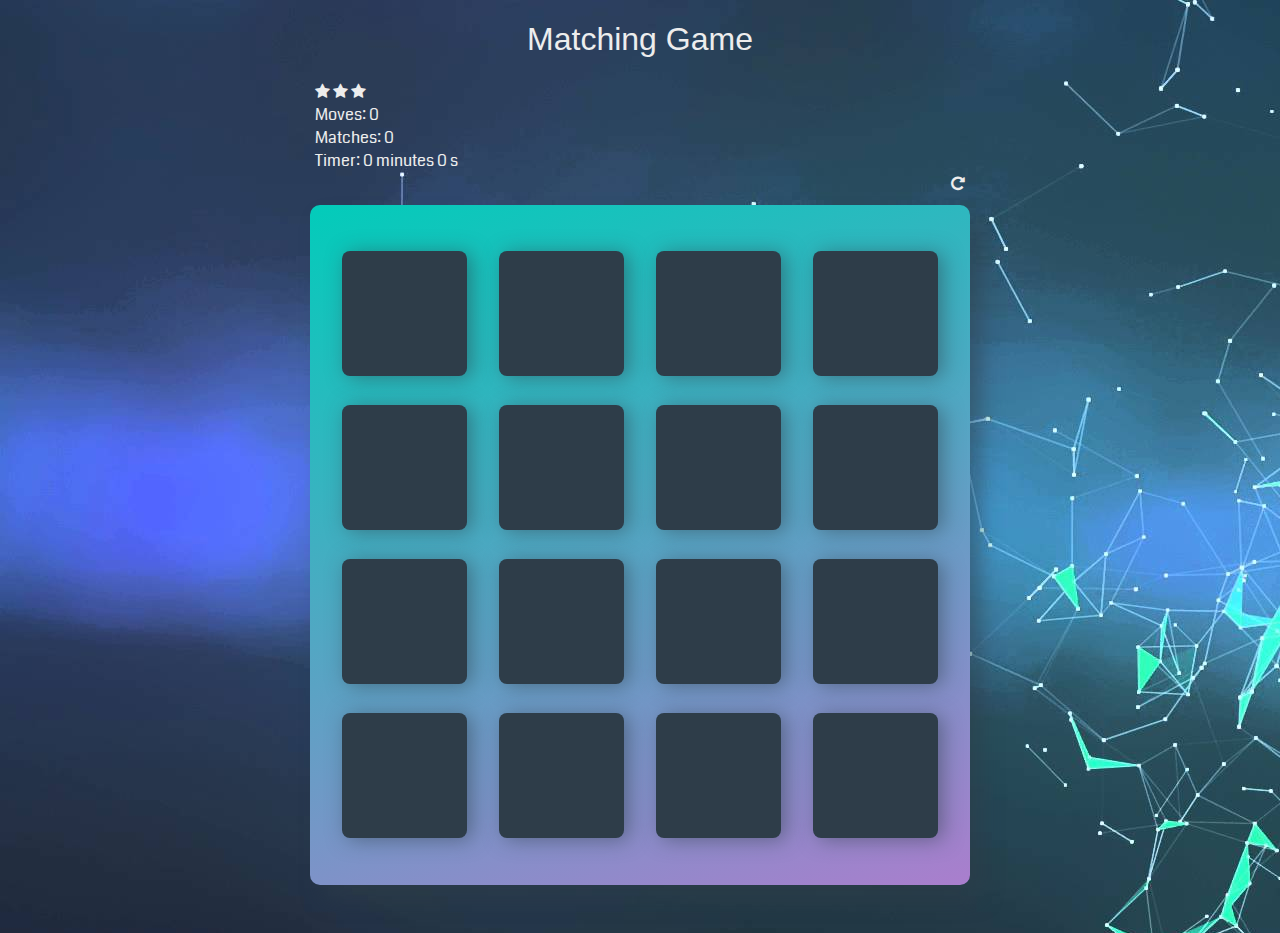
<file: index.html>
<!doctype html>
<html lang="en">

<head>
    <meta charset="utf-8">
    <title>Matching Game</title>
    <meta name="description" content="">
    <link rel="stylesheet prefetch" href="https://maxcdn.bootstrapcdn.com/font-awesome/4.6.1/css/font-awesome.min.css">
    <link rel="stylesheet prefetch" href="https://fonts.googleapis.com/css?family=Coda">
    <link rel="stylesheet" href="css/app.css">
</head>

<body>

    <div class="container">
        <header>
            <h1>Matching Game</h1>
        </header>

        <section class="score-panel">
            <ul class="stars">
                <li><i class="fa fa-star"></i></li>
                <li><i class="fa fa-star"></i></li>
                <li><i class="fa fa-star"></i></li>
            </ul>

            <div class="moves">Moves: </div>
            <div id="matches"></div>
            <div id="clock"></div>
            <div class="restart" onclick=start()>
                <i class="fa fa-repeat"></i>
            </div>
        </section>

        <ul class="deck" id="allCards">
            <li class="card" type="code">
                <i class="fa fa-code"></i>
            </li>
            <li class="card" type="css3">
                <i class="fa fa-css3"></i>
            </li>
            <li class="card" type="android">
                <i class="fa fa-android"></i>
            </li>
            <li class="card" type="amazon">
                <i class="fa fa-amazon"></i>
            </li>
            <li class="card" type="bitcoin">
                <i class="fa fa-bitcoin"></i>
            </li>
            <li class="card" type="android">
                <i class="fa fa-android"></i>
            </li>
            <li class="card" type="apple">
                <i class="fa fa-apple"></i>
            </li>
            <li class="card" type="angellist">
                <i class="fa fa-angellist"></i>
            </li>
            <li class="card" type="code">
                <i class="fa fa-code"></i>
            </li>
            <li class="card" type="bluetooth">
                <i class="fa fa-bluetooth"></i>
            </li>
            <li class="card" type="apple">
                <i class="fa fa-apple"></i>
            </li>
            <li class="card" type="bluetooth">
                <i class="fa fa-bluetooth"></i>
            </li>
            <li class="card" type="amazon">
                <i class="fa fa-amazon"></i>
            </li>
            <li class="card" type="angellist">
                <i class="fa fa-angellist"></i>
            </li>
            <li class="card" type="css3">
                <i class="fa fa-css3"></i>
            </li>
            <li class="card" type="bitcoin">
                <i class="fa fa-bitcoin"></i>
            </li>
        </ul>
        <div class="modal">
            <div class="modal-content">
                <span class="close-button">&times;</span>
                <h1>CONGRATULATIONS!</h1>
                <p>Final moves: <span id="finalMoves"></span></p>
                <p><span id="finalTime"></span></p>
                <p>Stars: <span id="finalStars"></span></p>
                <button class="playAgain" onclick=restart()>Play again!</button>
            </div>
        </div>
    </div>
    <script src="js/app.js"></script>
</body>

</html>
</file>
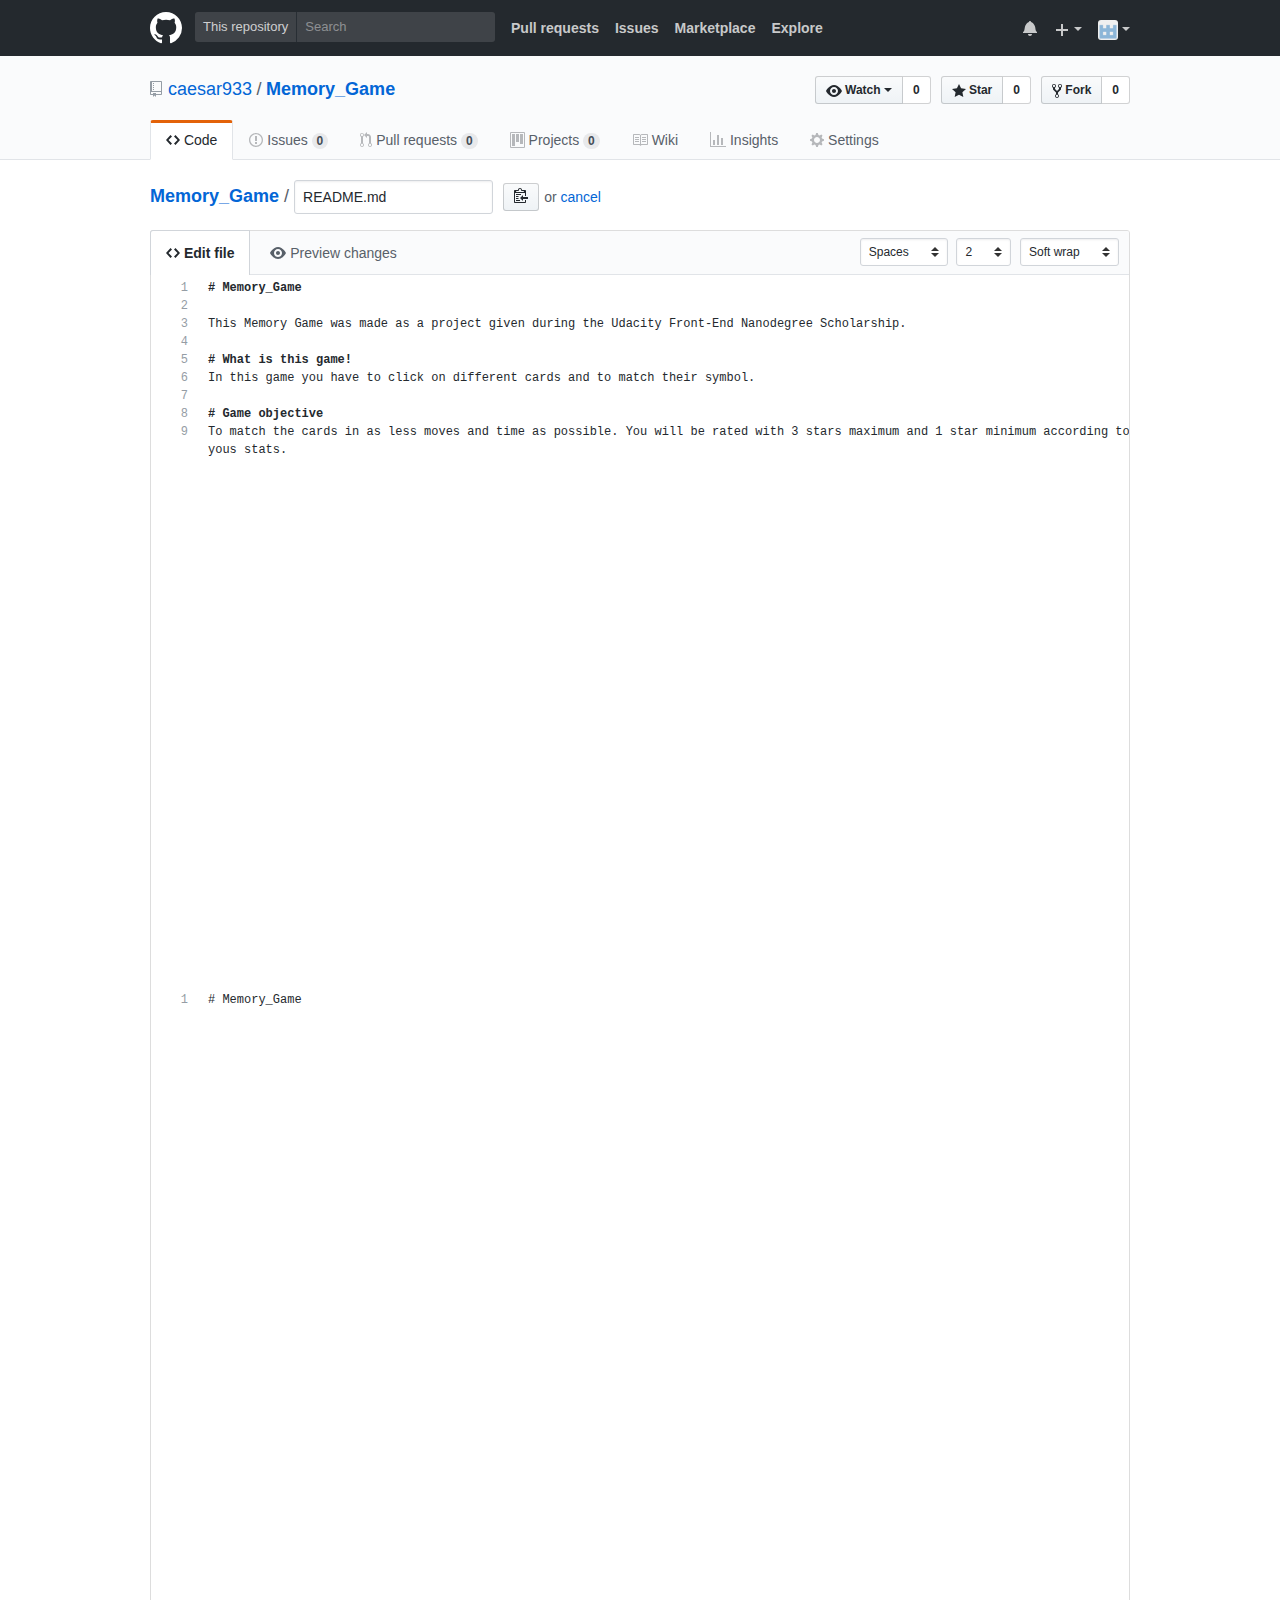
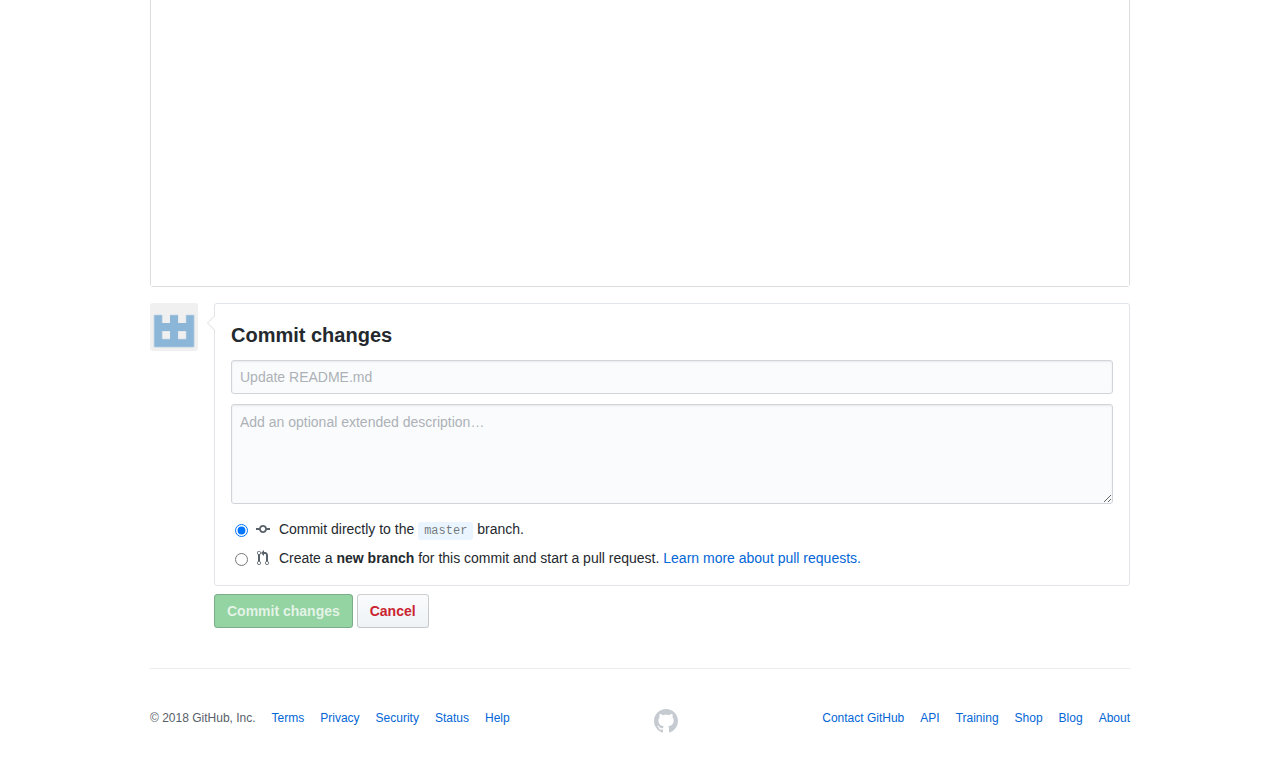
<file: img/Editing Memory_Game_README.md at master · caesar933_Memory_Game.html>
<!DOCTYPE html>
<!-- saved from url=(0062)https://github.com/caesar933/Memory_Game/edit/master/README.md -->
<html lang="en"><head><meta http-equiv="Content-Type" content="text/html; charset=UTF-8">
    
  <link rel="dns-prefetch" href="https://assets-cdn.github.com/">
  <link rel="dns-prefetch" href="https://avatars0.githubusercontent.com/">
  <link rel="dns-prefetch" href="https://avatars1.githubusercontent.com/">
  <link rel="dns-prefetch" href="https://avatars2.githubusercontent.com/">
  <link rel="dns-prefetch" href="https://avatars3.githubusercontent.com/">
  <link rel="dns-prefetch" href="https://github-cloud.s3.amazonaws.com/">
  <link rel="dns-prefetch" href="https://user-images.githubusercontent.com/">



  <link crossorigin="anonymous" media="all" integrity="sha512-KDTN+N5tDqyAVqiTL8LuAYfCS2kKztX/cdejhBZu3hP7LuROj3O9LtASLb9ZMY5YALygmwk3Y5s1hy1vWLGtQg==" rel="stylesheet" href="./Editing Memory_Game_README.md at master · caesar933_Memory_Game_files/frameworks-8f281eb0a8d2308ceb36e714ba3c3aec.css">
  <link crossorigin="anonymous" media="all" integrity="sha512-QHMWCh80eZWJzKH36BXaNSJhUMO4yqBh9GI6XEwbi7U8Rzi56Tng7ERmslElI8wOdcsQ4u0o5sjLiwkz+KXDYw==" rel="stylesheet" href="./Editing Memory_Game_README.md at master · caesar933_Memory_Game_files/github-a698da0d53574b056d3c79ac732d4a70.css">
  
  
  
  

  <meta name="viewport" content="width=device-width">
  
  <title>Editing Memory_Game/README.md at master · caesar933/Memory_Game</title>
    <meta name="description" content="GitHub is where people build software. More than 27 million people use GitHub to discover, fork, and contribute to over 80 million projects.">
  <link rel="search" type="application/opensearchdescription+xml" href="https://github.com/opensearch.xml" title="GitHub">
  <link rel="fluid-icon" href="https://github.com/fluidicon.png" title="GitHub">
  <meta property="fb:app_id" content="1401488693436528">

    
    <meta property="og:image" content="https://avatars3.githubusercontent.com/u/33131370?s=400&amp;v=4"><meta property="og:site_name" content="GitHub"><meta property="og:type" content="object"><meta property="og:title" content="caesar933/Memory_Game"><meta property="og:url" content="https://github.com/caesar933/Memory_Game"><meta property="og:description" content="Contribute to Memory_Game development by creating an account on GitHub.">

  <link rel="assets" href="https://assets-cdn.github.com/">
  <link rel="web-socket" href="wss://live.github.com/_sockets/VjI6MjY0MDU2ODU4OjJhY2M2ZjY4NzZhOTYzZDc5YTBiYWJjNzllMmZlNDkyNDY1NzdhN2YzY2I2MWRmYjIxYTk3ZWJmMGFhNWY0ZWU=--1df8d70bf7842b1c33492f682eadf76c2838f0ae">
  <meta name="pjax-timeout" content="1000">
  <link rel="sudo-modal" href="https://github.com/sessions/sudo_modal">
  <meta name="request-id" content="DA6B:5AAA:1072D1D:1E07836:5AC748D4" data-pjax-transient="">


  

  <meta name="selected-link" value="repo_source" data-pjax-transient="">

    <meta name="google-site-verification" content="KT5gs8h0wvaagLKAVWq8bbeNwnZZK1r1XQysX3xurLU">
  <meta name="google-site-verification" content="ZzhVyEFwb7w3e0-uOTltm8Jsck2F5StVihD0exw2fsA">
  <meta name="google-site-verification" content="GXs5KoUUkNCoaAZn7wPN-t01Pywp9M3sEjnt_3_ZWPc">
    <meta name="google-analytics" content="UA-3769691-2">

<meta name="octolytics-host" content="collector.githubapp.com"><meta name="octolytics-app-id" content="github"><meta name="octolytics-event-url" content="https://collector.githubapp.com/github-external/browser_event"><meta name="octolytics-dimension-request_id" content="DA6B:5AAA:1072D1D:1E07836:5AC748D4"><meta name="octolytics-dimension-region_edge" content="iad"><meta name="octolytics-dimension-region_render" content="iad"><meta name="octolytics-actor-id" content="33131370"><meta name="octolytics-actor-login" content="caesar933"><meta name="octolytics-actor-hash" content="b823aaef07501ee0b79664c229e3503334a769f2b38401bd4c141f5915473b39">
<meta name="hydro-events-url" content="https://github.com/hydro_browser_events">
<meta name="analytics-location" content="/&lt;user-name&gt;/&lt;repo-name&gt;/blob/edit" data-pjax-transient="true">




  <meta class="js-ga-set" name="dimension1" content="Logged In">


  

      <meta name="hostname" content="github.com">
    <meta name="user-login" content="caesar933">

      <meta name="expected-hostname" content="github.com">
    <meta name="js-proxy-site-detection-payload" content="[base64]">

    <meta name="enabled-features" content="UNIVERSE_BANNER,FREE_TRIALS,MARKETPLACE_INSIGHTS,MARKETPLACE_SELF_SERVE,MARKETPLACE_INSIGHTS_CONVERSION_PERCENTAGES">

  <meta name="html-safe-nonce" content="4b679b151aa2a6aeb5646ab5e95fbba603cf3a6c">

  <meta http-equiv="x-pjax-version" content="5868dd982852a14378d5cfea7d44dea7">
  

      <link href="https://github.com/caesar933/Memory_Game/commits/master.atom" rel="alternate" title="Recent Commits to Memory_Game:master" type="application/atom+xml">

  <meta name="description" content="Contribute to Memory_Game development by creating an account on GitHub.">
  <meta name="go-import" content="github.com/caesar933/Memory_Game git https://github.com/caesar933/Memory_Game.git">

  <meta name="octolytics-dimension-user_id" content="33131370"><meta name="octolytics-dimension-user_login" content="caesar933"><meta name="octolytics-dimension-repository_id" content="128379703"><meta name="octolytics-dimension-repository_nwo" content="caesar933/Memory_Game"><meta name="octolytics-dimension-repository_public" content="true"><meta name="octolytics-dimension-repository_is_fork" content="false"><meta name="octolytics-dimension-repository_network_root_id" content="128379703"><meta name="octolytics-dimension-repository_network_root_nwo" content="caesar933/Memory_Game"><meta name="octolytics-dimension-repository_explore_github_marketplace_ci_cta_shown" content="true">




  <meta name="browser-stats-url" content="https://api.github.com/_private/browser/stats">

  <meta name="browser-errors-url" content="https://api.github.com/_private/browser/errors">

  <link rel="mask-icon" href="https://assets-cdn.github.com/pinned-octocat.svg" color="#000000">
  <link rel="icon" type="image/x-icon" class="js-site-favicon" href="https://assets-cdn.github.com/favicon.ico">

<meta name="theme-color" content="#1e2327">


  <meta name="u2f-support" content="true">

<link rel="manifest" href="https://github.com/manifest.json" crossorigin="use-credentials">

  </head>

  <body class="logged-in env-production page-edit-blob">
    

  <div class="position-relative js-header-wrapper ">
    <a href="https://github.com/caesar933/Memory_Game/edit/master/README.md#start-of-content" tabindex="1" class="p-3bg-blue text-white show-on-focus js-skip-to-content">Skip to content</a>
    <div id="js-pjax-loader-bar" class="pjax-loader-bar"><div class="progress"></div></div>

    
    
    



        
<header class="Header  f5" role="banner">
  <div class="d-flex flex-justify-between px-3 container-lg">
    <div class="d-flex flex-justify-between ">
      <div class="">
        <a class="header-logo-invertocat" href="https://github.com/" data-hotkey="g d" aria-label="Homepage" data-ga-click="Header, go to dashboard, icon:logo">
  <svg height="32" class="octicon octicon-mark-github" viewBox="0 0 16 16" version="1.1" width="32" aria-hidden="true"><path fill-rule="evenodd" d="M8 0C3.58 0 0 3.58 0 8c0 3.54 2.29 6.53 5.47 7.59.4.07.55-.17.55-.38 0-.19-.01-.82-.01-1.49-2.01.37-2.53-.49-2.69-.94-.09-.23-.48-.94-.82-1.13-.28-.15-.68-.52-.01-.53.63-.01 1.08.58 1.23.82.72 1.21 1.87.87 2.33.66.07-.52.28-.87.51-1.07-1.78-.2-3.64-.89-3.64-3.95 0-.87.31-1.59.82-2.15-.08-.2-.36-1.02.08-2.12 0 0 .67-.21 2.2.82.64-.18 1.32-.27 2-.27.68 0 1.36.09 2 .27 1.53-1.04 2.2-.82 2.2-.82.44 1.1.16 1.92.08 2.12.51.56.82 1.27.82 2.15 0 3.07-1.87 3.75-3.65 3.95.29.25.54.73.54 1.48 0 1.07-.01 1.93-.01 2.2 0 .21.15.46.55.38A8.013 8.013 0 0 0 16 8c0-4.42-3.58-8-8-8z"></path></svg>
</a>

      </div>

    </div>

    <div class="HeaderMenu d-flex flex-justify-between flex-auto">
      <div class="d-flex">
            <div class="">
              <div class="header-search scoped-search site-scoped-search js-site-search" role="search">
  <!-- '"` --><!-- </textarea></xmp> --><form class="js-site-search-form" data-scoped-search-url="/caesar933/Memory_Game/search" data-unscoped-search-url="/search" action="https://github.com/caesar933/Memory_Game/search" accept-charset="UTF-8" method="get"><input name="utf8" type="hidden" value="✓">
    <label class="form-control header-search-wrapper  js-chromeless-input-container">
        <a class="header-search-scope no-underline" href="https://github.com/caesar933/Memory_Game/edit/master/README.md">This repository</a>
      <input type="text" class="form-control header-search-input  js-site-search-focus js-site-search-field is-clearable" data-hotkey="s,/" name="q" value="" placeholder="Search" aria-label="Search this repository" data-unscoped-placeholder="Search GitHub" data-scoped-placeholder="Search" autocapitalize="off">
        <input type="hidden" class="js-site-search-type-field" name="type">
    </label>
</form></div>

            </div>

          <ul class="d-flex pl-2 flex-items-center text-bold list-style-none" role="navigation">
            <li>
              <a class="js-selected-navigation-item HeaderNavlink px-2" data-hotkey="g p" data-ga-click="Header, click, Nav menu - item:pulls context:user" aria-label="Pull requests you created" data-selected-links="/pulls /pulls/assigned /pulls/mentioned /pulls" href="https://github.com/pulls">
                Pull requests
</a>            </li>
            <li>
              <a class="js-selected-navigation-item HeaderNavlink px-2" data-hotkey="g i" data-ga-click="Header, click, Nav menu - item:issues context:user" aria-label="Issues you created" data-selected-links="/issues /issues/assigned /issues/mentioned /issues" href="https://github.com/issues">
                Issues
</a>            </li>
                <li>
                  <a class="js-selected-navigation-item HeaderNavlink px-2" data-ga-click="Header, click, Nav menu - item:marketplace context:user" data-selected-links=" /marketplace" href="https://github.com/marketplace">
                    Marketplace
</a>                </li>
            <li>
              <a class="js-selected-navigation-item HeaderNavlink px-2" data-ga-click="Header, click, Nav menu - item:explore" data-selected-links="/explore /trending /trending/developers /integrations /integrations/feature/code /integrations/feature/collaborate /integrations/feature/ship showcases showcases_search showcases_landing /explore" href="https://github.com/explore">
                Explore
</a>            </li>
          </ul>
      </div>

      <div class="d-flex">
        
<ul class="user-nav d-flex flex-items-center list-style-none" id="user-links">
  <li class="dropdown js-menu-container">
    <span class="d-inline-block  px-2">
      
    <a aria-label="You have no unread notifications" class="notification-indicator tooltipped tooltipped-s  js-socket-channel js-notification-indicator" data-hotkey="g n" data-ga-click="Header, go to notifications, icon:read" data-channel="notification-changed:33131370" href="https://github.com/notifications">
        <span class="mail-status "></span>
        <svg class="octicon octicon-bell" viewBox="0 0 14 16" version="1.1" width="14" height="16" aria-hidden="true"><path fill-rule="evenodd" d="M14 12v1H0v-1l.73-.58c.77-.77.81-2.55 1.19-4.42C2.69 3.23 6 2 6 2c0-.55.45-1 1-1s1 .45 1 1c0 0 3.39 1.23 4.16 5 .38 1.88.42 3.66 1.19 4.42l.66.58H14zm-7 4c1.11 0 2-.89 2-2H5c0 1.11.89 2 2 2z"></path></svg>
</a>
    </span>
  </li>

  <li class="dropdown js-menu-container">
    <details class="dropdown-details details-reset js-dropdown-details d-flex px-2 flex-items-center">
      <summary class="HeaderNavlink" aria-label="Create new…" data-ga-click="Header, create new, icon:add">
        <svg class="octicon octicon-plus float-left mr-1 mt-1" viewBox="0 0 12 16" version="1.1" width="12" height="16" aria-hidden="true"><path fill-rule="evenodd" d="M12 9H7v5H5V9H0V7h5V2h2v5h5z"></path></svg>
        <span class="dropdown-caret mt-1"></span>
      </summary>

      <ul class="dropdown-menu dropdown-menu-sw">
        
<a class="dropdown-item" href="https://github.com/new" data-ga-click="Header, create new repository">
  New repository
</a>

  <a class="dropdown-item" href="https://github.com/new/import" data-ga-click="Header, import a repository">
    Import repository
  </a>

<a class="dropdown-item" href="https://gist.github.com/" data-ga-click="Header, create new gist">
  New gist
</a>

  <a class="dropdown-item" href="https://github.com/organizations/new" data-ga-click="Header, create new organization">
    New organization
  </a>



  <div class="dropdown-divider"></div>
  <div class="dropdown-header">
    <span title="caesar933/Memory_Game">This repository</span>
  </div>
    <a class="dropdown-item" href="https://github.com/caesar933/Memory_Game/issues/new" data-ga-click="Header, create new issue">
      New issue
    </a>

      </ul>
    </details>
  </li>

  <li class="dropdown js-menu-container">

    <details class="dropdown-details details-reset js-dropdown-details d-flex pl-2 flex-items-center">
      <summary class="HeaderNavlink name mt-1" aria-label="View profile and more" data-ga-click="Header, show menu, icon:avatar">
        <img alt="@caesar933" class="avatar float-left mr-1" src="./Editing Memory_Game_README.md at master · caesar933_Memory_Game_files/33131370" height="20" width="20">
        <span class="dropdown-caret"></span>
      </summary>

      <ul class="dropdown-menu dropdown-menu-sw">
        <li class="dropdown-header header-nav-current-user css-truncate">
          Signed in as <strong class="css-truncate-target">caesar933</strong>
        </li>

        <li class="dropdown-divider"></li>

        <li><a class="dropdown-item" href="https://github.com/caesar933" data-ga-click="Header, go to profile, text:your profile">
          Your profile
        </a></li>
        <li><a class="dropdown-item" href="https://github.com/caesar933?tab=stars" data-ga-click="Header, go to starred repos, text:your stars">
          Your stars
        </a></li>
          <li><a class="dropdown-item" href="https://gist.github.com/" data-ga-click="Header, your gists, text:your gists">Your gists</a></li>

        <li class="dropdown-divider"></li>

        <li><a class="dropdown-item" href="https://help.github.com/" data-ga-click="Header, go to help, text:help">
          Help
        </a></li>

        <li><a class="dropdown-item" href="https://github.com/settings/profile" data-ga-click="Header, go to settings, icon:settings">
          Settings
        </a></li>

        <li><!-- '"` --><!-- </textarea></xmp> --><form class="logout-form" action="https://github.com/logout" accept-charset="UTF-8" method="post"><input name="utf8" type="hidden" value="✓"><input type="hidden" name="authenticity_token" value="6Po77cOTuAeAMRmX2C+PqusFGEP8/h6wI0Pj4yprFB6n5ZQ/D44mlio+yWFMVN5VnGDrQjy/iYmAn4l7cikA9g==">
          <button type="submit" class="dropdown-item dropdown-signout" data-ga-click="Header, sign out, icon:logout">
            Sign out
          </button>
        </form></li>
      </ul>
    </details>
  </li>
</ul>



        <!-- '"` --><!-- </textarea></xmp> --><form class="sr-only right-0" action="https://github.com/logout" accept-charset="UTF-8" method="post"><input name="utf8" type="hidden" value="✓"><input type="hidden" name="authenticity_token" value="zpsRNAMZ76VwY180l6TXdDv8LksdHTLj5mpIMnHhiYWBhL7mzwRxNNpsj8ID34aLTJndSt1cpdpFtiKqKaOdbQ==">
          <button type="submit" class="dropdown-item dropdown-signout" data-ga-click="Header, sign out, icon:logout">
            Sign out
          </button>
</form>      </div>
    </div>
  </div>
</header>

      

  </div>

  <div id="start-of-content" class="show-on-focus"></div>

    <div id="js-flash-container">
</div>



  <div role="main" class="application-main ">
        <div itemscope="" itemtype="http://schema.org/SoftwareSourceCode" class="">
    <div id="js-repo-pjax-container" data-pjax-container="">
      





  <div class="pagehead repohead instapaper_ignore readability-menu experiment-repo-nav  ">
    <div class="repohead-details-container clearfix container">

      <ul class="pagehead-actions">
  <li>
        <!-- '"` --><!-- </textarea></xmp> --><form data-autosubmit="true" data-remote="true" class="js-social-container" action="https://github.com/notifications/subscribe" accept-charset="UTF-8" method="post"><input name="utf8" type="hidden" value="✓"><input type="hidden" name="authenticity_token" value="a4QijpHudMa9CvdlJCrojWIYgDRTw6w79u4vVyTbJu4vYkqN5gfMMAixNgAHoQ5gjjy52TWpGVbQq6GxayoeqA==">      <input type="hidden" name="repository_id" id="repository_id" value="128379703" class="form-control">

        <div class="select-menu js-menu-container js-select-menu">
          <a href="https://github.com/caesar933/Memory_Game/subscription" class="btn btn-sm btn-with-count select-menu-button js-menu-target" role="button" aria-haspopup="true" aria-expanded="false" aria-label="Toggle repository notifications menu" data-ga-click="Repository, click Watch settings, action:blob#edit">
            <span class="js-select-button">
                <svg class="octicon octicon-eye" viewBox="0 0 16 16" version="1.1" width="16" height="16" aria-hidden="true"><path fill-rule="evenodd" d="M8.06 2C3 2 0 8 0 8s3 6 8.06 6C13 14 16 8 16 8s-3-6-7.94-6zM8 12c-2.2 0-4-1.78-4-4 0-2.2 1.8-4 4-4 2.22 0 4 1.8 4 4 0 2.22-1.78 4-4 4zm2-4c0 1.11-.89 2-2 2-1.11 0-2-.89-2-2 0-1.11.89-2 2-2 1.11 0 2 .89 2 2z"></path></svg>
                Watch
            </span>
          </a>
          <a class="social-count js-social-count" href="https://github.com/caesar933/Memory_Game/watchers" aria-label="0 users are watching this repository">
            0
          </a>

        <div class="select-menu-modal-holder">
          <div class="select-menu-modal subscription-menu-modal js-menu-content">
            <div class="select-menu-header js-navigation-enable" tabindex="-1">
              <svg class="octicon octicon-x js-menu-close" role="img" aria-label="Close" viewBox="0 0 12 16" version="1.1" width="12" height="16"><path fill-rule="evenodd" d="M7.48 8l3.75 3.75-1.48 1.48L6 9.48l-3.75 3.75-1.48-1.48L4.52 8 .77 4.25l1.48-1.48L6 6.52l3.75-3.75 1.48 1.48z"></path></svg>
              <span class="select-menu-title">Notifications</span>
            </div>

              <div class="select-menu-list js-navigation-container" role="menu">

                <div class="select-menu-item js-navigation-item selected" role="menuitem" tabindex="0">
                  <svg class="octicon octicon-check select-menu-item-icon" viewBox="0 0 12 16" version="1.1" width="12" height="16" aria-hidden="true"><path fill-rule="evenodd" d="M12 5l-8 8-4-4 1.5-1.5L4 10l6.5-6.5z"></path></svg>
                  <div class="select-menu-item-text">
                    <input type="radio" name="do" id="do_included" value="included" checked="checked">
                    <span class="select-menu-item-heading">Not watching</span>
                    <span class="description">Be notified when participating or @mentioned.</span>
                    <span class="js-select-button-text hidden-select-button-text">
                      <svg class="octicon octicon-eye" viewBox="0 0 16 16" version="1.1" width="16" height="16" aria-hidden="true"><path fill-rule="evenodd" d="M8.06 2C3 2 0 8 0 8s3 6 8.06 6C13 14 16 8 16 8s-3-6-7.94-6zM8 12c-2.2 0-4-1.78-4-4 0-2.2 1.8-4 4-4 2.22 0 4 1.8 4 4 0 2.22-1.78 4-4 4zm2-4c0 1.11-.89 2-2 2-1.11 0-2-.89-2-2 0-1.11.89-2 2-2 1.11 0 2 .89 2 2z"></path></svg>
                      Watch
                    </span>
                  </div>
                </div>

                <div class="select-menu-item js-navigation-item " role="menuitem" tabindex="0">
                  <svg class="octicon octicon-check select-menu-item-icon" viewBox="0 0 12 16" version="1.1" width="12" height="16" aria-hidden="true"><path fill-rule="evenodd" d="M12 5l-8 8-4-4 1.5-1.5L4 10l6.5-6.5z"></path></svg>
                  <div class="select-menu-item-text">
                    <input type="radio" name="do" id="do_subscribed" value="subscribed">
                    <span class="select-menu-item-heading">Watching</span>
                    <span class="description">Be notified of all conversations.</span>
                    <span class="js-select-button-text hidden-select-button-text">
                      <svg class="octicon octicon-eye" viewBox="0 0 16 16" version="1.1" width="16" height="16" aria-hidden="true"><path fill-rule="evenodd" d="M8.06 2C3 2 0 8 0 8s3 6 8.06 6C13 14 16 8 16 8s-3-6-7.94-6zM8 12c-2.2 0-4-1.78-4-4 0-2.2 1.8-4 4-4 2.22 0 4 1.8 4 4 0 2.22-1.78 4-4 4zm2-4c0 1.11-.89 2-2 2-1.11 0-2-.89-2-2 0-1.11.89-2 2-2 1.11 0 2 .89 2 2z"></path></svg>
                        Unwatch
                    </span>
                  </div>
                </div>

                <div class="select-menu-item js-navigation-item " role="menuitem" tabindex="0">
                  <svg class="octicon octicon-check select-menu-item-icon" viewBox="0 0 12 16" version="1.1" width="12" height="16" aria-hidden="true"><path fill-rule="evenodd" d="M12 5l-8 8-4-4 1.5-1.5L4 10l6.5-6.5z"></path></svg>
                  <div class="select-menu-item-text">
                    <input type="radio" name="do" id="do_ignore" value="ignore">
                    <span class="select-menu-item-heading">Ignoring</span>
                    <span class="description">Never be notified.</span>
                    <span class="js-select-button-text hidden-select-button-text">
                      <svg class="octicon octicon-mute" viewBox="0 0 16 16" version="1.1" width="16" height="16" aria-hidden="true"><path fill-rule="evenodd" d="M8 2.81v10.38c0 .67-.81 1-1.28.53L3 10H1c-.55 0-1-.45-1-1V7c0-.55.45-1 1-1h2l3.72-3.72C7.19 1.81 8 2.14 8 2.81zm7.53 3.22l-1.06-1.06-1.97 1.97-1.97-1.97-1.06 1.06L11.44 8 9.47 9.97l1.06 1.06 1.97-1.97 1.97 1.97 1.06-1.06L13.56 8l1.97-1.97z"></path></svg>
                        Stop ignoring
                    </span>
                  </div>
                </div>

              </div>

            </div>
          </div>
        </div>
</form>
  </li>

  <li>
    
  <div class="js-toggler-container js-social-container starring-container ">
    <!-- '"` --><!-- </textarea></xmp> --><form class="starred js-social-form" action="https://github.com/caesar933/Memory_Game/unstar" accept-charset="UTF-8" method="post"><input name="utf8" type="hidden" value="✓"><input type="hidden" name="authenticity_token" value="eDVr+dK23ZD0Dzbe0mcsyjnVpXwlJiU8H30nuFDP1GzaGsxiasc/NjBb8ZBMZLECtW85ReJ+sVn5i8eiDKbjAw==">
      <input type="hidden" name="context" value="repository">
      <button type="submit" class="btn btn-sm btn-with-count js-toggler-target" aria-label="Unstar this repository" title="Unstar caesar933/Memory_Game" data-ga-click="Repository, click unstar button, action:blob#edit; text:Unstar">
        <svg class="octicon octicon-star" viewBox="0 0 14 16" version="1.1" width="14" height="16" aria-hidden="true"><path fill-rule="evenodd" d="M14 6l-4.9-.64L7 1 4.9 5.36 0 6l3.6 3.26L2.67 14 7 11.67 11.33 14l-.93-4.74z"></path></svg>
        Unstar
      </button>
        <a class="social-count js-social-count" href="https://github.com/caesar933/Memory_Game/stargazers" aria-label="0 users starred this repository">
          0
        </a>
</form>
    <!-- '"` --><!-- </textarea></xmp> --><form class="unstarred js-social-form" action="https://github.com/caesar933/Memory_Game/star" accept-charset="UTF-8" method="post"><input name="utf8" type="hidden" value="✓"><input type="hidden" name="authenticity_token" value="ckp1Fy2XokWpC7apmSWwQu85EoooTgC0PxGC0eSV2hQSviNEc24T68m3Pt06MQZIYCLC+DQ/yle7+zq++uQVlQ==">
      <input type="hidden" name="context" value="repository">
      <button type="submit" class="btn btn-sm btn-with-count js-toggler-target" aria-label="Star this repository" title="Star caesar933/Memory_Game" data-ga-click="Repository, click star button, action:blob#edit; text:Star">
        <svg class="octicon octicon-star" viewBox="0 0 14 16" version="1.1" width="14" height="16" aria-hidden="true"><path fill-rule="evenodd" d="M14 6l-4.9-.64L7 1 4.9 5.36 0 6l3.6 3.26L2.67 14 7 11.67 11.33 14l-.93-4.74z"></path></svg>
        Star
      </button>
        <a class="social-count js-social-count" href="https://github.com/caesar933/Memory_Game/stargazers" aria-label="0 users starred this repository">
          0
        </a>
</form>  </div>

  </li>

  <li>
          <!-- '"` --><!-- </textarea></xmp> --><form class="btn-with-count" action="https://github.com/caesar933/Memory_Game/fork" accept-charset="UTF-8" method="post"><input name="utf8" type="hidden" value="✓"><input type="hidden" name="authenticity_token" value="g5pu3mEb7r+Xwufm4APSAb9vf/riQ+/MR41iG73CF1lrAcFuxpLZBYFIeMKmW8+J/uyZMRVrLiMjHD4yozchIw==">
            <button type="submit" class="btn btn-sm btn-with-count" data-ga-click="Repository, show fork modal, action:blob#edit; text:Fork" title="Fork your own copy of caesar933/Memory_Game to your account" aria-label="Fork your own copy of caesar933/Memory_Game to your account">
              <svg class="octicon octicon-repo-forked" viewBox="0 0 10 16" version="1.1" width="10" height="16" aria-hidden="true"><path fill-rule="evenodd" d="M8 1a1.993 1.993 0 0 0-1 3.72V6L5 8 3 6V4.72A1.993 1.993 0 0 0 2 1a1.993 1.993 0 0 0-1 3.72V6.5l3 3v1.78A1.993 1.993 0 0 0 5 15a1.993 1.993 0 0 0 1-3.72V9.5l3-3V4.72A1.993 1.993 0 0 0 8 1zM2 4.2C1.34 4.2.8 3.65.8 3c0-.65.55-1.2 1.2-1.2.65 0 1.2.55 1.2 1.2 0 .65-.55 1.2-1.2 1.2zm3 10c-.66 0-1.2-.55-1.2-1.2 0-.65.55-1.2 1.2-1.2.65 0 1.2.55 1.2 1.2 0 .65-.55 1.2-1.2 1.2zm3-10c-.66 0-1.2-.55-1.2-1.2 0-.65.55-1.2 1.2-1.2.65 0 1.2.55 1.2 1.2 0 .65-.55 1.2-1.2 1.2z"></path></svg>
              Fork
            </button>
</form>
    <a href="https://github.com/caesar933/Memory_Game/network" class="social-count" aria-label="0 users forked this repository">
      0
    </a>
  </li>
</ul>

      <h1 class="public ">
  <svg class="octicon octicon-repo" viewBox="0 0 12 16" version="1.1" width="12" height="16" aria-hidden="true"><path fill-rule="evenodd" d="M4 9H3V8h1v1zm0-3H3v1h1V6zm0-2H3v1h1V4zm0-2H3v1h1V2zm8-1v12c0 .55-.45 1-1 1H6v2l-1.5-1.5L3 16v-2H1c-.55 0-1-.45-1-1V1c0-.55.45-1 1-1h10c.55 0 1 .45 1 1zm-1 10H1v2h2v-1h3v1h5v-2zm0-10H2v9h9V1z"></path></svg>
  <span class="author" itemprop="author"><a class="url fn" rel="author" href="https://github.com/caesar933">caesar933</a></span><!--
--><span class="path-divider">/</span><!--
--><strong itemprop="name"><a data-pjax="#js-repo-pjax-container" href="https://github.com/caesar933/Memory_Game">Memory_Game</a></strong>

</h1>

    </div>
    
<nav class="reponav js-repo-nav js-sidenav-container-pjax container" itemscope="" itemtype="http://schema.org/BreadcrumbList" role="navigation" data-pjax="#js-repo-pjax-container">

  <span itemscope="" itemtype="http://schema.org/ListItem" itemprop="itemListElement">
    <a class="js-selected-navigation-item selected reponav-item" itemprop="url" data-hotkey="g c" data-selected-links="repo_source repo_downloads repo_commits repo_releases repo_tags repo_branches repo_packages /caesar933/Memory_Game" href="https://github.com/caesar933/Memory_Game">
      <svg class="octicon octicon-code" viewBox="0 0 14 16" version="1.1" width="14" height="16" aria-hidden="true"><path fill-rule="evenodd" d="M9.5 3L8 4.5 11.5 8 8 11.5 9.5 13 14 8 9.5 3zm-5 0L0 8l4.5 5L6 11.5 2.5 8 6 4.5 4.5 3z"></path></svg>
      <span itemprop="name">Code</span>
      <meta itemprop="position" content="1">
</a>  </span>

    <span itemscope="" itemtype="http://schema.org/ListItem" itemprop="itemListElement">
      <a itemprop="url" data-hotkey="g i" class="js-selected-navigation-item reponav-item" data-selected-links="repo_issues repo_labels repo_milestones /caesar933/Memory_Game/issues" href="https://github.com/caesar933/Memory_Game/issues">
        <svg class="octicon octicon-issue-opened" viewBox="0 0 14 16" version="1.1" width="14" height="16" aria-hidden="true"><path fill-rule="evenodd" d="M7 2.3c3.14 0 5.7 2.56 5.7 5.7s-2.56 5.7-5.7 5.7A5.71 5.71 0 0 1 1.3 8c0-3.14 2.56-5.7 5.7-5.7zM7 1C3.14 1 0 4.14 0 8s3.14 7 7 7 7-3.14 7-7-3.14-7-7-7zm1 3H6v5h2V4zm0 6H6v2h2v-2z"></path></svg>
        <span itemprop="name">Issues</span>
        <span class="Counter">0</span>
        <meta itemprop="position" content="2">
</a>    </span>

  <span itemscope="" itemtype="http://schema.org/ListItem" itemprop="itemListElement">
    <a data-hotkey="g p" itemprop="url" class="js-selected-navigation-item reponav-item" data-selected-links="repo_pulls checks /caesar933/Memory_Game/pulls" href="https://github.com/caesar933/Memory_Game/pulls">
      <svg class="octicon octicon-git-pull-request" viewBox="0 0 12 16" version="1.1" width="12" height="16" aria-hidden="true"><path fill-rule="evenodd" d="M11 11.28V5c-.03-.78-.34-1.47-.94-2.06C9.46 2.35 8.78 2.03 8 2H7V0L4 3l3 3V4h1c.27.02.48.11.69.31.21.2.3.42.31.69v6.28A1.993 1.993 0 0 0 10 15a1.993 1.993 0 0 0 1-3.72zm-1 2.92c-.66 0-1.2-.55-1.2-1.2 0-.65.55-1.2 1.2-1.2.65 0 1.2.55 1.2 1.2 0 .65-.55 1.2-1.2 1.2zM4 3c0-1.11-.89-2-2-2a1.993 1.993 0 0 0-1 3.72v6.56A1.993 1.993 0 0 0 2 15a1.993 1.993 0 0 0 1-3.72V4.72c.59-.34 1-.98 1-1.72zm-.8 10c0 .66-.55 1.2-1.2 1.2-.65 0-1.2-.55-1.2-1.2 0-.65.55-1.2 1.2-1.2.65 0 1.2.55 1.2 1.2zM2 4.2C1.34 4.2.8 3.65.8 3c0-.65.55-1.2 1.2-1.2.65 0 1.2.55 1.2 1.2 0 .65-.55 1.2-1.2 1.2z"></path></svg>
      <span itemprop="name">Pull requests</span>
      <span class="Counter">0</span>
      <meta itemprop="position" content="3">
</a>  </span>

    <a data-hotkey="g b" class="js-selected-navigation-item reponav-item" data-selected-links="repo_projects new_repo_project repo_project /caesar933/Memory_Game/projects" href="https://github.com/caesar933/Memory_Game/projects">
      <svg class="octicon octicon-project" viewBox="0 0 15 16" version="1.1" width="15" height="16" aria-hidden="true"><path fill-rule="evenodd" d="M10 12h3V2h-3v10zm-4-2h3V2H6v8zm-4 4h3V2H2v12zm-1 1h13V1H1v14zM14 0H1a1 1 0 0 0-1 1v14a1 1 0 0 0 1 1h13a1 1 0 0 0 1-1V1a1 1 0 0 0-1-1z"></path></svg>
      Projects
      <span class="Counter">0</span>
</a>
    <a class="js-selected-navigation-item reponav-item" data-hotkey="g w" data-selected-links="repo_wiki /caesar933/Memory_Game/wiki" href="https://github.com/caesar933/Memory_Game/wiki">
      <svg class="octicon octicon-book" viewBox="0 0 16 16" version="1.1" width="16" height="16" aria-hidden="true"><path fill-rule="evenodd" d="M3 5h4v1H3V5zm0 3h4V7H3v1zm0 2h4V9H3v1zm11-5h-4v1h4V5zm0 2h-4v1h4V7zm0 2h-4v1h4V9zm2-6v9c0 .55-.45 1-1 1H9.5l-1 1-1-1H2c-.55 0-1-.45-1-1V3c0-.55.45-1 1-1h5.5l1 1 1-1H15c.55 0 1 .45 1 1zm-8 .5L7.5 3H2v9h6V3.5zm7-.5H9.5l-.5.5V12h6V3z"></path></svg>
      Wiki
</a>

  <a class="js-selected-navigation-item reponav-item" data-selected-links="repo_graphs repo_contributors dependency_graph pulse /caesar933/Memory_Game/pulse" href="https://github.com/caesar933/Memory_Game/pulse">
    <svg class="octicon octicon-graph" viewBox="0 0 16 16" version="1.1" width="16" height="16" aria-hidden="true"><path fill-rule="evenodd" d="M16 14v1H0V0h1v14h15zM5 13H3V8h2v5zm4 0H7V3h2v10zm4 0h-2V6h2v7z"></path></svg>
    Insights
</a>
    <a class="js-selected-navigation-item reponav-item" data-selected-links="repo_settings repo_branch_settings hooks integration_installations repo_keys_settings /caesar933/Memory_Game/settings" href="https://github.com/caesar933/Memory_Game/settings">
      <svg class="octicon octicon-gear" viewBox="0 0 14 16" version="1.1" width="14" height="16" aria-hidden="true"><path fill-rule="evenodd" d="M14 8.77v-1.6l-1.94-.64-.45-1.09.88-1.84-1.13-1.13-1.81.91-1.09-.45-.69-1.92h-1.6l-.63 1.94-1.11.45-1.84-.88-1.13 1.13.91 1.81-.45 1.09L0 7.23v1.59l1.94.64.45 1.09-.88 1.84 1.13 1.13 1.81-.91 1.09.45.69 1.92h1.59l.63-1.94 1.11-.45 1.84.88 1.13-1.13-.92-1.81.47-1.09L14 8.75v.02zM7 11c-1.66 0-3-1.34-3-3s1.34-3 3-3 3 1.34 3 3-1.34 3-3 3z"></path></svg>
      Settings
</a>
</nav>


  </div>

<div class="container new-discussion-timeline experiment-repo-nav  ">
  <div class="repository-content ">

    


  


  <div class="file-box">
    <!-- '"` --><!-- </textarea></xmp> --><form class="d-none js-blob-preview-form" action="https://github.com/caesar933/Memory_Game/preview/master/README.md" accept-charset="UTF-8" method="post"><input name="utf8" type="hidden" value="✓"><input type="hidden" name="authenticity_token" value="uT1rxV3pm2PwjSQWb/3EPeRDuadN8MguqxXhSJQGPSuoU4US9wOESORDLtRWfzl+oKxe+aB+dniOS1KWnpxDYw==">
      <input type="hidden" name="code" value="# Memory_Game

This Memory Game was made as a project given during the Udacity Front-End Nanodegree Scholarship. 

">
      <input type="hidden" name="commit" value="41dc2d7a19190f347733b82ea0f652a7ce7c0f0b">
      <input type="hidden" name="blobname" value="README.md">
      <input type="hidden" name="willcreatebranch" value="true">
      <input type="hidden" name="checkConflict" value="true">
</form>    <form class="js-blob-form" data-github-confirm-unload="Your edits will be lost." id="new_blob" action="https://github.com/caesar933/Memory_Game/tree-save/master/README.md" accept-charset="UTF-8" method="post"><input name="utf8" type="hidden" value="✓"><input type="hidden" name="authenticity_token" value="jQCyzse4O+pFpjfW69qTaMkc2FKSv6Ya655EMpyps7eVf/oqZnlHSLiQhS4oFn1+KzE6Rc4DvlbUWqm+S07F8w==">
      

<div class="breadcrumb">
    <div class="editor-gitignore-template js-gitignore-template js-template-suggestion d-none" data-template-suggestion-pattern="^(.+\/)?\.gitignore$">
      Want to use a <code>.gitignore</code> template?
      <span class="select-menu js-menu-container js-select-menu">
  <button class="btn btn-sm select-menu-button js-menu-target" aria-haspopup="true" aria-expanded="false" type="button">
    <i>Choose .gitignore:</i>
    <span class="js-select-button">None</span>
  </button>

  <div class="select-menu-modal-holder select-menu-git-ignore js-menu-content js-navigation-container">

    <div class="select-menu-modal">
      <div class="select-menu-header">
        <svg class="octicon octicon-x js-menu-close" role="img" aria-label="Close" viewBox="0 0 12 16" version="1.1" width="12" height="16"><path fill-rule="evenodd" d="M7.48 8l3.75 3.75-1.48 1.48L6 9.48l-3.75 3.75-1.48-1.48L4.52 8 .77 4.25l1.48-1.48L6 6.52l3.75-3.75 1.48 1.48z"></path></svg>
        <span class="select-menu-title">.gitignore</span>
      </div>

      <div class="select-menu-filters">
        <div class="select-menu-text-filter">
          <input type="text" id="context-ignore-filter-field" class="form-control js-filterable-field js-navigation-enable" placeholder="Filter ignores…" aria-label="Choose .gitignore type">
        </div>
      </div>

      <div class="select-menu-list" role="menu">
        <div data-filterable-for="context-ignore-filter-field">
            <div class="select-menu-item js-navigation-item" role="menuitem">
              <input type="radio" name="gitignore-actionscript" id="gitignore-actionscript_Actionscript" value="Actionscript" data-template-url="https://github.com/site/gitignore/Actionscript">
              <svg class="octicon octicon-check select-menu-item-icon" viewBox="0 0 12 16" version="1.1" width="12" height="16" aria-hidden="true"><path fill-rule="evenodd" d="M12 5l-8 8-4-4 1.5-1.5L4 10l6.5-6.5z"></path></svg>
              <div class="select-menu-item-text js-select-button-text">Actionscript</div>
            </div>
            <div class="select-menu-item js-navigation-item" role="menuitem">
              <input type="radio" name="gitignore-ada" id="gitignore-ada_Ada" value="Ada" data-template-url="https://github.com/site/gitignore/Ada">
              <svg class="octicon octicon-check select-menu-item-icon" viewBox="0 0 12 16" version="1.1" width="12" height="16" aria-hidden="true"><path fill-rule="evenodd" d="M12 5l-8 8-4-4 1.5-1.5L4 10l6.5-6.5z"></path></svg>
              <div class="select-menu-item-text js-select-button-text">Ada</div>
            </div>
            <div class="select-menu-item js-navigation-item" role="menuitem">
              <input type="radio" name="gitignore-agda" id="gitignore-agda_Agda" value="Agda" data-template-url="https://github.com/site/gitignore/Agda">
              <svg class="octicon octicon-check select-menu-item-icon" viewBox="0 0 12 16" version="1.1" width="12" height="16" aria-hidden="true"><path fill-rule="evenodd" d="M12 5l-8 8-4-4 1.5-1.5L4 10l6.5-6.5z"></path></svg>
              <div class="select-menu-item-text js-select-button-text">Agda</div>
            </div>
            <div class="select-menu-item js-navigation-item" role="menuitem">
              <input type="radio" name="gitignore-android" id="gitignore-android_Android" value="Android" data-template-url="https://github.com/site/gitignore/Android">
              <svg class="octicon octicon-check select-menu-item-icon" viewBox="0 0 12 16" version="1.1" width="12" height="16" aria-hidden="true"><path fill-rule="evenodd" d="M12 5l-8 8-4-4 1.5-1.5L4 10l6.5-6.5z"></path></svg>
              <div class="select-menu-item-text js-select-button-text">Android</div>
            </div>
            <div class="select-menu-item js-navigation-item" role="menuitem">
              <input type="radio" name="gitignore-appengine" id="gitignore-appengine_AppEngine" value="AppEngine" data-template-url="https://github.com/site/gitignore/AppEngine">
              <svg class="octicon octicon-check select-menu-item-icon" viewBox="0 0 12 16" version="1.1" width="12" height="16" aria-hidden="true"><path fill-rule="evenodd" d="M12 5l-8 8-4-4 1.5-1.5L4 10l6.5-6.5z"></path></svg>
              <div class="select-menu-item-text js-select-button-text">AppEngine</div>
            </div>
            <div class="select-menu-item js-navigation-item" role="menuitem">
              <input type="radio" name="gitignore-appceleratortitanium" id="gitignore-appceleratortitanium_AppceleratorTitanium" value="AppceleratorTitanium" data-template-url="https://github.com/site/gitignore/AppceleratorTitanium">
              <svg class="octicon octicon-check select-menu-item-icon" viewBox="0 0 12 16" version="1.1" width="12" height="16" aria-hidden="true"><path fill-rule="evenodd" d="M12 5l-8 8-4-4 1.5-1.5L4 10l6.5-6.5z"></path></svg>
              <div class="select-menu-item-text js-select-button-text">AppceleratorTitanium</div>
            </div>
            <div class="select-menu-item js-navigation-item" role="menuitem">
              <input type="radio" name="gitignore-archlinuxpackages" id="gitignore-archlinuxpackages_ArchLinuxPackages" value="ArchLinuxPackages" data-template-url="https://github.com/site/gitignore/ArchLinuxPackages">
              <svg class="octicon octicon-check select-menu-item-icon" viewBox="0 0 12 16" version="1.1" width="12" height="16" aria-hidden="true"><path fill-rule="evenodd" d="M12 5l-8 8-4-4 1.5-1.5L4 10l6.5-6.5z"></path></svg>
              <div class="select-menu-item-text js-select-button-text">ArchLinuxPackages</div>
            </div>
            <div class="select-menu-item js-navigation-item" role="menuitem">
              <input type="radio" name="gitignore-autotools" id="gitignore-autotools_Autotools" value="Autotools" data-template-url="https://github.com/site/gitignore/Autotools">
              <svg class="octicon octicon-check select-menu-item-icon" viewBox="0 0 12 16" version="1.1" width="12" height="16" aria-hidden="true"><path fill-rule="evenodd" d="M12 5l-8 8-4-4 1.5-1.5L4 10l6.5-6.5z"></path></svg>
              <div class="select-menu-item-text js-select-button-text">Autotools</div>
            </div>
            <div class="select-menu-item js-navigation-item" role="menuitem">
              <input type="radio" name="gitignore-c" id="gitignore-c_C" value="C" data-template-url="https://github.com/site/gitignore/C">
              <svg class="octicon octicon-check select-menu-item-icon" viewBox="0 0 12 16" version="1.1" width="12" height="16" aria-hidden="true"><path fill-rule="evenodd" d="M12 5l-8 8-4-4 1.5-1.5L4 10l6.5-6.5z"></path></svg>
              <div class="select-menu-item-text js-select-button-text">C</div>
            </div>
            <div class="select-menu-item js-navigation-item" role="menuitem">
              <input type="radio" name="gitignore-c++" id="gitignore-c___C__" value="C++" data-template-url="https://github.com/site/gitignore/C++">
              <svg class="octicon octicon-check select-menu-item-icon" viewBox="0 0 12 16" version="1.1" width="12" height="16" aria-hidden="true"><path fill-rule="evenodd" d="M12 5l-8 8-4-4 1.5-1.5L4 10l6.5-6.5z"></path></svg>
              <div class="select-menu-item-text js-select-button-text">C++</div>
            </div>
            <div class="select-menu-item js-navigation-item" role="menuitem">
              <input type="radio" name="gitignore-cfwheels" id="gitignore-cfwheels_CFWheels" value="CFWheels" data-template-url="https://github.com/site/gitignore/CFWheels">
              <svg class="octicon octicon-check select-menu-item-icon" viewBox="0 0 12 16" version="1.1" width="12" height="16" aria-hidden="true"><path fill-rule="evenodd" d="M12 5l-8 8-4-4 1.5-1.5L4 10l6.5-6.5z"></path></svg>
              <div class="select-menu-item-text js-select-button-text">CFWheels</div>
            </div>
            <div class="select-menu-item js-navigation-item" role="menuitem">
              <input type="radio" name="gitignore-cmake" id="gitignore-cmake_CMake" value="CMake" data-template-url="https://github.com/site/gitignore/CMake">
              <svg class="octicon octicon-check select-menu-item-icon" viewBox="0 0 12 16" version="1.1" width="12" height="16" aria-hidden="true"><path fill-rule="evenodd" d="M12 5l-8 8-4-4 1.5-1.5L4 10l6.5-6.5z"></path></svg>
              <div class="select-menu-item-text js-select-button-text">CMake</div>
            </div>
            <div class="select-menu-item js-navigation-item" role="menuitem">
              <input type="radio" name="gitignore-cuda" id="gitignore-cuda_CUDA" value="CUDA" data-template-url="https://github.com/site/gitignore/CUDA">
              <svg class="octicon octicon-check select-menu-item-icon" viewBox="0 0 12 16" version="1.1" width="12" height="16" aria-hidden="true"><path fill-rule="evenodd" d="M12 5l-8 8-4-4 1.5-1.5L4 10l6.5-6.5z"></path></svg>
              <div class="select-menu-item-text js-select-button-text">CUDA</div>
            </div>
            <div class="select-menu-item js-navigation-item" role="menuitem">
              <input type="radio" name="gitignore-cakephp" id="gitignore-cakephp_CakePHP" value="CakePHP" data-template-url="https://github.com/site/gitignore/CakePHP">
              <svg class="octicon octicon-check select-menu-item-icon" viewBox="0 0 12 16" version="1.1" width="12" height="16" aria-hidden="true"><path fill-rule="evenodd" d="M12 5l-8 8-4-4 1.5-1.5L4 10l6.5-6.5z"></path></svg>
              <div class="select-menu-item-text js-select-button-text">CakePHP</div>
            </div>
            <div class="select-menu-item js-navigation-item" role="menuitem">
              <input type="radio" name="gitignore-chefcookbook" id="gitignore-chefcookbook_ChefCookbook" value="ChefCookbook" data-template-url="https://github.com/site/gitignore/ChefCookbook">
              <svg class="octicon octicon-check select-menu-item-icon" viewBox="0 0 12 16" version="1.1" width="12" height="16" aria-hidden="true"><path fill-rule="evenodd" d="M12 5l-8 8-4-4 1.5-1.5L4 10l6.5-6.5z"></path></svg>
              <div class="select-menu-item-text js-select-button-text">ChefCookbook</div>
            </div>
            <div class="select-menu-item js-navigation-item" role="menuitem">
              <input type="radio" name="gitignore-clojure" id="gitignore-clojure_Clojure" value="Clojure" data-template-url="https://github.com/site/gitignore/Clojure">
              <svg class="octicon octicon-check select-menu-item-icon" viewBox="0 0 12 16" version="1.1" width="12" height="16" aria-hidden="true"><path fill-rule="evenodd" d="M12 5l-8 8-4-4 1.5-1.5L4 10l6.5-6.5z"></path></svg>
              <div class="select-menu-item-text js-select-button-text">Clojure</div>
            </div>
            <div class="select-menu-item js-navigation-item" role="menuitem">
              <input type="radio" name="gitignore-codeigniter" id="gitignore-codeigniter_CodeIgniter" value="CodeIgniter" data-template-url="https://github.com/site/gitignore/CodeIgniter">
              <svg class="octicon octicon-check select-menu-item-icon" viewBox="0 0 12 16" version="1.1" width="12" height="16" aria-hidden="true"><path fill-rule="evenodd" d="M12 5l-8 8-4-4 1.5-1.5L4 10l6.5-6.5z"></path></svg>
              <div class="select-menu-item-text js-select-button-text">CodeIgniter</div>
            </div>
            <div class="select-menu-item js-navigation-item" role="menuitem">
              <input type="radio" name="gitignore-commonlisp" id="gitignore-commonlisp_CommonLisp" value="CommonLisp" data-template-url="https://github.com/site/gitignore/CommonLisp">
              <svg class="octicon octicon-check select-menu-item-icon" viewBox="0 0 12 16" version="1.1" width="12" height="16" aria-hidden="true"><path fill-rule="evenodd" d="M12 5l-8 8-4-4 1.5-1.5L4 10l6.5-6.5z"></path></svg>
              <div class="select-menu-item-text js-select-button-text">CommonLisp</div>
            </div>
            <div class="select-menu-item js-navigation-item" role="menuitem">
              <input type="radio" name="gitignore-composer" id="gitignore-composer_Composer" value="Composer" data-template-url="https://github.com/site/gitignore/Composer">
              <svg class="octicon octicon-check select-menu-item-icon" viewBox="0 0 12 16" version="1.1" width="12" height="16" aria-hidden="true"><path fill-rule="evenodd" d="M12 5l-8 8-4-4 1.5-1.5L4 10l6.5-6.5z"></path></svg>
              <div class="select-menu-item-text js-select-button-text">Composer</div>
            </div>
            <div class="select-menu-item js-navigation-item" role="menuitem">
              <input type="radio" name="gitignore-concrete5" id="gitignore-concrete5_Concrete5" value="Concrete5" data-template-url="https://github.com/site/gitignore/Concrete5">
              <svg class="octicon octicon-check select-menu-item-icon" viewBox="0 0 12 16" version="1.1" width="12" height="16" aria-hidden="true"><path fill-rule="evenodd" d="M12 5l-8 8-4-4 1.5-1.5L4 10l6.5-6.5z"></path></svg>
              <div class="select-menu-item-text js-select-button-text">Concrete5</div>
            </div>
            <div class="select-menu-item js-navigation-item" role="menuitem">
              <input type="radio" name="gitignore-coq" id="gitignore-coq_Coq" value="Coq" data-template-url="https://github.com/site/gitignore/Coq">
              <svg class="octicon octicon-check select-menu-item-icon" viewBox="0 0 12 16" version="1.1" width="12" height="16" aria-hidden="true"><path fill-rule="evenodd" d="M12 5l-8 8-4-4 1.5-1.5L4 10l6.5-6.5z"></path></svg>
              <div class="select-menu-item-text js-select-button-text">Coq</div>
            </div>
            <div class="select-menu-item js-navigation-item" role="menuitem">
              <input type="radio" name="gitignore-craftcms" id="gitignore-craftcms_CraftCMS" value="CraftCMS" data-template-url="https://github.com/site/gitignore/CraftCMS">
              <svg class="octicon octicon-check select-menu-item-icon" viewBox="0 0 12 16" version="1.1" width="12" height="16" aria-hidden="true"><path fill-rule="evenodd" d="M12 5l-8 8-4-4 1.5-1.5L4 10l6.5-6.5z"></path></svg>
              <div class="select-menu-item-text js-select-button-text">CraftCMS</div>
            </div>
            <div class="select-menu-item js-navigation-item" role="menuitem">
              <input type="radio" name="gitignore-d" id="gitignore-d_D" value="D" data-template-url="https://github.com/site/gitignore/D">
              <svg class="octicon octicon-check select-menu-item-icon" viewBox="0 0 12 16" version="1.1" width="12" height="16" aria-hidden="true"><path fill-rule="evenodd" d="M12 5l-8 8-4-4 1.5-1.5L4 10l6.5-6.5z"></path></svg>
              <div class="select-menu-item-text js-select-button-text">D</div>
            </div>
            <div class="select-menu-item js-navigation-item" role="menuitem">
              <input type="radio" name="gitignore-dm" id="gitignore-dm_DM" value="DM" data-template-url="https://github.com/site/gitignore/DM">
              <svg class="octicon octicon-check select-menu-item-icon" viewBox="0 0 12 16" version="1.1" width="12" height="16" aria-hidden="true"><path fill-rule="evenodd" d="M12 5l-8 8-4-4 1.5-1.5L4 10l6.5-6.5z"></path></svg>
              <div class="select-menu-item-text js-select-button-text">DM</div>
            </div>
            <div class="select-menu-item js-navigation-item" role="menuitem">
              <input type="radio" name="gitignore-dart" id="gitignore-dart_Dart" value="Dart" data-template-url="https://github.com/site/gitignore/Dart">
              <svg class="octicon octicon-check select-menu-item-icon" viewBox="0 0 12 16" version="1.1" width="12" height="16" aria-hidden="true"><path fill-rule="evenodd" d="M12 5l-8 8-4-4 1.5-1.5L4 10l6.5-6.5z"></path></svg>
              <div class="select-menu-item-text js-select-button-text">Dart</div>
            </div>
            <div class="select-menu-item js-navigation-item" role="menuitem">
              <input type="radio" name="gitignore-delphi" id="gitignore-delphi_Delphi" value="Delphi" data-template-url="https://github.com/site/gitignore/Delphi">
              <svg class="octicon octicon-check select-menu-item-icon" viewBox="0 0 12 16" version="1.1" width="12" height="16" aria-hidden="true"><path fill-rule="evenodd" d="M12 5l-8 8-4-4 1.5-1.5L4 10l6.5-6.5z"></path></svg>
              <div class="select-menu-item-text js-select-button-text">Delphi</div>
            </div>
            <div class="select-menu-item js-navigation-item" role="menuitem">
              <input type="radio" name="gitignore-drupal" id="gitignore-drupal_Drupal" value="Drupal" data-template-url="https://github.com/site/gitignore/Drupal">
              <svg class="octicon octicon-check select-menu-item-icon" viewBox="0 0 12 16" version="1.1" width="12" height="16" aria-hidden="true"><path fill-rule="evenodd" d="M12 5l-8 8-4-4 1.5-1.5L4 10l6.5-6.5z"></path></svg>
              <div class="select-menu-item-text js-select-button-text">Drupal</div>
            </div>
            <div class="select-menu-item js-navigation-item" role="menuitem">
              <input type="radio" name="gitignore-episerver" id="gitignore-episerver_EPiServer" value="EPiServer" data-template-url="https://github.com/site/gitignore/EPiServer">
              <svg class="octicon octicon-check select-menu-item-icon" viewBox="0 0 12 16" version="1.1" width="12" height="16" aria-hidden="true"><path fill-rule="evenodd" d="M12 5l-8 8-4-4 1.5-1.5L4 10l6.5-6.5z"></path></svg>
              <div class="select-menu-item-text js-select-button-text">EPiServer</div>
            </div>
            <div class="select-menu-item js-navigation-item" role="menuitem">
              <input type="radio" name="gitignore-eagle" id="gitignore-eagle_Eagle" value="Eagle" data-template-url="https://github.com/site/gitignore/Eagle">
              <svg class="octicon octicon-check select-menu-item-icon" viewBox="0 0 12 16" version="1.1" width="12" height="16" aria-hidden="true"><path fill-rule="evenodd" d="M12 5l-8 8-4-4 1.5-1.5L4 10l6.5-6.5z"></path></svg>
              <div class="select-menu-item-text js-select-button-text">Eagle</div>
            </div>
            <div class="select-menu-item js-navigation-item" role="menuitem">
              <input type="radio" name="gitignore-elisp" id="gitignore-elisp_Elisp" value="Elisp" data-template-url="https://github.com/site/gitignore/Elisp">
              <svg class="octicon octicon-check select-menu-item-icon" viewBox="0 0 12 16" version="1.1" width="12" height="16" aria-hidden="true"><path fill-rule="evenodd" d="M12 5l-8 8-4-4 1.5-1.5L4 10l6.5-6.5z"></path></svg>
              <div class="select-menu-item-text js-select-button-text">Elisp</div>
            </div>
            <div class="select-menu-item js-navigation-item" role="menuitem">
              <input type="radio" name="gitignore-elixir" id="gitignore-elixir_Elixir" value="Elixir" data-template-url="https://github.com/site/gitignore/Elixir">
              <svg class="octicon octicon-check select-menu-item-icon" viewBox="0 0 12 16" version="1.1" width="12" height="16" aria-hidden="true"><path fill-rule="evenodd" d="M12 5l-8 8-4-4 1.5-1.5L4 10l6.5-6.5z"></path></svg>
              <div class="select-menu-item-text js-select-button-text">Elixir</div>
            </div>
            <div class="select-menu-item js-navigation-item" role="menuitem">
              <input type="radio" name="gitignore-elm" id="gitignore-elm_Elm" value="Elm" data-template-url="https://github.com/site/gitignore/Elm">
              <svg class="octicon octicon-check select-menu-item-icon" viewBox="0 0 12 16" version="1.1" width="12" height="16" aria-hidden="true"><path fill-rule="evenodd" d="M12 5l-8 8-4-4 1.5-1.5L4 10l6.5-6.5z"></path></svg>
              <div class="select-menu-item-text js-select-button-text">Elm</div>
            </div>
            <div class="select-menu-item js-navigation-item" role="menuitem">
              <input type="radio" name="gitignore-erlang" id="gitignore-erlang_Erlang" value="Erlang" data-template-url="https://github.com/site/gitignore/Erlang">
              <svg class="octicon octicon-check select-menu-item-icon" viewBox="0 0 12 16" version="1.1" width="12" height="16" aria-hidden="true"><path fill-rule="evenodd" d="M12 5l-8 8-4-4 1.5-1.5L4 10l6.5-6.5z"></path></svg>
              <div class="select-menu-item-text js-select-button-text">Erlang</div>
            </div>
            <div class="select-menu-item js-navigation-item" role="menuitem">
              <input type="radio" name="gitignore-expressionengine" id="gitignore-expressionengine_ExpressionEngine" value="ExpressionEngine" data-template-url="https://github.com/site/gitignore/ExpressionEngine">
              <svg class="octicon octicon-check select-menu-item-icon" viewBox="0 0 12 16" version="1.1" width="12" height="16" aria-hidden="true"><path fill-rule="evenodd" d="M12 5l-8 8-4-4 1.5-1.5L4 10l6.5-6.5z"></path></svg>
              <div class="select-menu-item-text js-select-button-text">ExpressionEngine</div>
            </div>
            <div class="select-menu-item js-navigation-item" role="menuitem">
              <input type="radio" name="gitignore-extjs" id="gitignore-extjs_ExtJs" value="ExtJs" data-template-url="https://github.com/site/gitignore/ExtJs">
              <svg class="octicon octicon-check select-menu-item-icon" viewBox="0 0 12 16" version="1.1" width="12" height="16" aria-hidden="true"><path fill-rule="evenodd" d="M12 5l-8 8-4-4 1.5-1.5L4 10l6.5-6.5z"></path></svg>
              <div class="select-menu-item-text js-select-button-text">ExtJs</div>
            </div>
            <div class="select-menu-item js-navigation-item" role="menuitem">
              <input type="radio" name="gitignore-fancy" id="gitignore-fancy_Fancy" value="Fancy" data-template-url="https://github.com/site/gitignore/Fancy">
              <svg class="octicon octicon-check select-menu-item-icon" viewBox="0 0 12 16" version="1.1" width="12" height="16" aria-hidden="true"><path fill-rule="evenodd" d="M12 5l-8 8-4-4 1.5-1.5L4 10l6.5-6.5z"></path></svg>
              <div class="select-menu-item-text js-select-button-text">Fancy</div>
            </div>
            <div class="select-menu-item js-navigation-item" role="menuitem">
              <input type="radio" name="gitignore-finale" id="gitignore-finale_Finale" value="Finale" data-template-url="https://github.com/site/gitignore/Finale">
              <svg class="octicon octicon-check select-menu-item-icon" viewBox="0 0 12 16" version="1.1" width="12" height="16" aria-hidden="true"><path fill-rule="evenodd" d="M12 5l-8 8-4-4 1.5-1.5L4 10l6.5-6.5z"></path></svg>
              <div class="select-menu-item-text js-select-button-text">Finale</div>
            </div>
            <div class="select-menu-item js-navigation-item" role="menuitem">
              <input type="radio" name="gitignore-forcedotcom" id="gitignore-forcedotcom_ForceDotCom" value="ForceDotCom" data-template-url="https://github.com/site/gitignore/ForceDotCom">
              <svg class="octicon octicon-check select-menu-item-icon" viewBox="0 0 12 16" version="1.1" width="12" height="16" aria-hidden="true"><path fill-rule="evenodd" d="M12 5l-8 8-4-4 1.5-1.5L4 10l6.5-6.5z"></path></svg>
              <div class="select-menu-item-text js-select-button-text">ForceDotCom</div>
            </div>
            <div class="select-menu-item js-navigation-item" role="menuitem">
              <input type="radio" name="gitignore-fortran" id="gitignore-fortran_Fortran" value="Fortran" data-template-url="https://github.com/site/gitignore/Fortran">
              <svg class="octicon octicon-check select-menu-item-icon" viewBox="0 0 12 16" version="1.1" width="12" height="16" aria-hidden="true"><path fill-rule="evenodd" d="M12 5l-8 8-4-4 1.5-1.5L4 10l6.5-6.5z"></path></svg>
              <div class="select-menu-item-text js-select-button-text">Fortran</div>
            </div>
            <div class="select-menu-item js-navigation-item" role="menuitem">
              <input type="radio" name="gitignore-fuelphp" id="gitignore-fuelphp_FuelPHP" value="FuelPHP" data-template-url="https://github.com/site/gitignore/FuelPHP">
              <svg class="octicon octicon-check select-menu-item-icon" viewBox="0 0 12 16" version="1.1" width="12" height="16" aria-hidden="true"><path fill-rule="evenodd" d="M12 5l-8 8-4-4 1.5-1.5L4 10l6.5-6.5z"></path></svg>
              <div class="select-menu-item-text js-select-button-text">FuelPHP</div>
            </div>
            <div class="select-menu-item js-navigation-item" role="menuitem">
              <input type="radio" name="gitignore-gwt" id="gitignore-gwt_GWT" value="GWT" data-template-url="https://github.com/site/gitignore/GWT">
              <svg class="octicon octicon-check select-menu-item-icon" viewBox="0 0 12 16" version="1.1" width="12" height="16" aria-hidden="true"><path fill-rule="evenodd" d="M12 5l-8 8-4-4 1.5-1.5L4 10l6.5-6.5z"></path></svg>
              <div class="select-menu-item-text js-select-button-text">GWT</div>
            </div>
            <div class="select-menu-item js-navigation-item" role="menuitem">
              <input type="radio" name="gitignore-gitbook" id="gitignore-gitbook_GitBook" value="GitBook" data-template-url="https://github.com/site/gitignore/GitBook">
              <svg class="octicon octicon-check select-menu-item-icon" viewBox="0 0 12 16" version="1.1" width="12" height="16" aria-hidden="true"><path fill-rule="evenodd" d="M12 5l-8 8-4-4 1.5-1.5L4 10l6.5-6.5z"></path></svg>
              <div class="select-menu-item-text js-select-button-text">GitBook</div>
            </div>
            <div class="select-menu-item js-navigation-item" role="menuitem">
              <input type="radio" name="gitignore-go" id="gitignore-go_Go" value="Go" data-template-url="https://github.com/site/gitignore/Go">
              <svg class="octicon octicon-check select-menu-item-icon" viewBox="0 0 12 16" version="1.1" width="12" height="16" aria-hidden="true"><path fill-rule="evenodd" d="M12 5l-8 8-4-4 1.5-1.5L4 10l6.5-6.5z"></path></svg>
              <div class="select-menu-item-text js-select-button-text">Go</div>
            </div>
            <div class="select-menu-item js-navigation-item" role="menuitem">
              <input type="radio" name="gitignore-gradle" id="gitignore-gradle_Gradle" value="Gradle" data-template-url="https://github.com/site/gitignore/Gradle">
              <svg class="octicon octicon-check select-menu-item-icon" viewBox="0 0 12 16" version="1.1" width="12" height="16" aria-hidden="true"><path fill-rule="evenodd" d="M12 5l-8 8-4-4 1.5-1.5L4 10l6.5-6.5z"></path></svg>
              <div class="select-menu-item-text js-select-button-text">Gradle</div>
            </div>
            <div class="select-menu-item js-navigation-item" role="menuitem">
              <input type="radio" name="gitignore-grails" id="gitignore-grails_Grails" value="Grails" data-template-url="https://github.com/site/gitignore/Grails">
              <svg class="octicon octicon-check select-menu-item-icon" viewBox="0 0 12 16" version="1.1" width="12" height="16" aria-hidden="true"><path fill-rule="evenodd" d="M12 5l-8 8-4-4 1.5-1.5L4 10l6.5-6.5z"></path></svg>
              <div class="select-menu-item-text js-select-button-text">Grails</div>
            </div>
            <div class="select-menu-item js-navigation-item" role="menuitem">
              <input type="radio" name="gitignore-haskell" id="gitignore-haskell_Haskell" value="Haskell" data-template-url="https://github.com/site/gitignore/Haskell">
              <svg class="octicon octicon-check select-menu-item-icon" viewBox="0 0 12 16" version="1.1" width="12" height="16" aria-hidden="true"><path fill-rule="evenodd" d="M12 5l-8 8-4-4 1.5-1.5L4 10l6.5-6.5z"></path></svg>
              <div class="select-menu-item-text js-select-button-text">Haskell</div>
            </div>
            <div class="select-menu-item js-navigation-item" role="menuitem">
              <input type="radio" name="gitignore-igorpro" id="gitignore-igorpro_IGORPro" value="IGORPro" data-template-url="https://github.com/site/gitignore/IGORPro">
              <svg class="octicon octicon-check select-menu-item-icon" viewBox="0 0 12 16" version="1.1" width="12" height="16" aria-hidden="true"><path fill-rule="evenodd" d="M12 5l-8 8-4-4 1.5-1.5L4 10l6.5-6.5z"></path></svg>
              <div class="select-menu-item-text js-select-button-text">IGORPro</div>
            </div>
            <div class="select-menu-item js-navigation-item" role="menuitem">
              <input type="radio" name="gitignore-idris" id="gitignore-idris_Idris" value="Idris" data-template-url="https://github.com/site/gitignore/Idris">
              <svg class="octicon octicon-check select-menu-item-icon" viewBox="0 0 12 16" version="1.1" width="12" height="16" aria-hidden="true"><path fill-rule="evenodd" d="M12 5l-8 8-4-4 1.5-1.5L4 10l6.5-6.5z"></path></svg>
              <div class="select-menu-item-text js-select-button-text">Idris</div>
            </div>
            <div class="select-menu-item js-navigation-item" role="menuitem">
              <input type="radio" name="gitignore-java" id="gitignore-java_Java" value="Java" data-template-url="https://github.com/site/gitignore/Java">
              <svg class="octicon octicon-check select-menu-item-icon" viewBox="0 0 12 16" version="1.1" width="12" height="16" aria-hidden="true"><path fill-rule="evenodd" d="M12 5l-8 8-4-4 1.5-1.5L4 10l6.5-6.5z"></path></svg>
              <div class="select-menu-item-text js-select-button-text">Java</div>
            </div>
            <div class="select-menu-item js-navigation-item" role="menuitem">
              <input type="radio" name="gitignore-jboss" id="gitignore-jboss_Jboss" value="Jboss" data-template-url="https://github.com/site/gitignore/Jboss">
              <svg class="octicon octicon-check select-menu-item-icon" viewBox="0 0 12 16" version="1.1" width="12" height="16" aria-hidden="true"><path fill-rule="evenodd" d="M12 5l-8 8-4-4 1.5-1.5L4 10l6.5-6.5z"></path></svg>
              <div class="select-menu-item-text js-select-button-text">Jboss</div>
            </div>
            <div class="select-menu-item js-navigation-item" role="menuitem">
              <input type="radio" name="gitignore-jekyll" id="gitignore-jekyll_Jekyll" value="Jekyll" data-template-url="https://github.com/site/gitignore/Jekyll">
              <svg class="octicon octicon-check select-menu-item-icon" viewBox="0 0 12 16" version="1.1" width="12" height="16" aria-hidden="true"><path fill-rule="evenodd" d="M12 5l-8 8-4-4 1.5-1.5L4 10l6.5-6.5z"></path></svg>
              <div class="select-menu-item-text js-select-button-text">Jekyll</div>
            </div>
            <div class="select-menu-item js-navigation-item" role="menuitem">
              <input type="radio" name="gitignore-joomla" id="gitignore-joomla_Joomla" value="Joomla" data-template-url="https://github.com/site/gitignore/Joomla">
              <svg class="octicon octicon-check select-menu-item-icon" viewBox="0 0 12 16" version="1.1" width="12" height="16" aria-hidden="true"><path fill-rule="evenodd" d="M12 5l-8 8-4-4 1.5-1.5L4 10l6.5-6.5z"></path></svg>
              <div class="select-menu-item-text js-select-button-text">Joomla</div>
            </div>
            <div class="select-menu-item js-navigation-item" role="menuitem">
              <input type="radio" name="gitignore-julia" id="gitignore-julia_Julia" value="Julia" data-template-url="https://github.com/site/gitignore/Julia">
              <svg class="octicon octicon-check select-menu-item-icon" viewBox="0 0 12 16" version="1.1" width="12" height="16" aria-hidden="true"><path fill-rule="evenodd" d="M12 5l-8 8-4-4 1.5-1.5L4 10l6.5-6.5z"></path></svg>
              <div class="select-menu-item-text js-select-button-text">Julia</div>
            </div>
            <div class="select-menu-item js-navigation-item" role="menuitem">
              <input type="radio" name="gitignore-kicad" id="gitignore-kicad_KiCAD" value="KiCAD" data-template-url="https://github.com/site/gitignore/KiCAD">
              <svg class="octicon octicon-check select-menu-item-icon" viewBox="0 0 12 16" version="1.1" width="12" height="16" aria-hidden="true"><path fill-rule="evenodd" d="M12 5l-8 8-4-4 1.5-1.5L4 10l6.5-6.5z"></path></svg>
              <div class="select-menu-item-text js-select-button-text">KiCAD</div>
            </div>
            <div class="select-menu-item js-navigation-item" role="menuitem">
              <input type="radio" name="gitignore-kohana" id="gitignore-kohana_Kohana" value="Kohana" data-template-url="https://github.com/site/gitignore/Kohana">
              <svg class="octicon octicon-check select-menu-item-icon" viewBox="0 0 12 16" version="1.1" width="12" height="16" aria-hidden="true"><path fill-rule="evenodd" d="M12 5l-8 8-4-4 1.5-1.5L4 10l6.5-6.5z"></path></svg>
              <div class="select-menu-item-text js-select-button-text">Kohana</div>
            </div>
            <div class="select-menu-item js-navigation-item" role="menuitem">
              <input type="radio" name="gitignore-labview" id="gitignore-labview_LabVIEW" value="LabVIEW" data-template-url="https://github.com/site/gitignore/LabVIEW">
              <svg class="octicon octicon-check select-menu-item-icon" viewBox="0 0 12 16" version="1.1" width="12" height="16" aria-hidden="true"><path fill-rule="evenodd" d="M12 5l-8 8-4-4 1.5-1.5L4 10l6.5-6.5z"></path></svg>
              <div class="select-menu-item-text js-select-button-text">LabVIEW</div>
            </div>
            <div class="select-menu-item js-navigation-item" role="menuitem">
              <input type="radio" name="gitignore-laravel" id="gitignore-laravel_Laravel" value="Laravel" data-template-url="https://github.com/site/gitignore/Laravel">
              <svg class="octicon octicon-check select-menu-item-icon" viewBox="0 0 12 16" version="1.1" width="12" height="16" aria-hidden="true"><path fill-rule="evenodd" d="M12 5l-8 8-4-4 1.5-1.5L4 10l6.5-6.5z"></path></svg>
              <div class="select-menu-item-text js-select-button-text">Laravel</div>
            </div>
            <div class="select-menu-item js-navigation-item" role="menuitem">
              <input type="radio" name="gitignore-leiningen" id="gitignore-leiningen_Leiningen" value="Leiningen" data-template-url="https://github.com/site/gitignore/Leiningen">
              <svg class="octicon octicon-check select-menu-item-icon" viewBox="0 0 12 16" version="1.1" width="12" height="16" aria-hidden="true"><path fill-rule="evenodd" d="M12 5l-8 8-4-4 1.5-1.5L4 10l6.5-6.5z"></path></svg>
              <div class="select-menu-item-text js-select-button-text">Leiningen</div>
            </div>
            <div class="select-menu-item js-navigation-item" role="menuitem">
              <input type="radio" name="gitignore-lemonstand" id="gitignore-lemonstand_LemonStand" value="LemonStand" data-template-url="https://github.com/site/gitignore/LemonStand">
              <svg class="octicon octicon-check select-menu-item-icon" viewBox="0 0 12 16" version="1.1" width="12" height="16" aria-hidden="true"><path fill-rule="evenodd" d="M12 5l-8 8-4-4 1.5-1.5L4 10l6.5-6.5z"></path></svg>
              <div class="select-menu-item-text js-select-button-text">LemonStand</div>
            </div>
            <div class="select-menu-item js-navigation-item" role="menuitem">
              <input type="radio" name="gitignore-lilypond" id="gitignore-lilypond_Lilypond" value="Lilypond" data-template-url="https://github.com/site/gitignore/Lilypond">
              <svg class="octicon octicon-check select-menu-item-icon" viewBox="0 0 12 16" version="1.1" width="12" height="16" aria-hidden="true"><path fill-rule="evenodd" d="M12 5l-8 8-4-4 1.5-1.5L4 10l6.5-6.5z"></path></svg>
              <div class="select-menu-item-text js-select-button-text">Lilypond</div>
            </div>
            <div class="select-menu-item js-navigation-item" role="menuitem">
              <input type="radio" name="gitignore-lithium" id="gitignore-lithium_Lithium" value="Lithium" data-template-url="https://github.com/site/gitignore/Lithium">
              <svg class="octicon octicon-check select-menu-item-icon" viewBox="0 0 12 16" version="1.1" width="12" height="16" aria-hidden="true"><path fill-rule="evenodd" d="M12 5l-8 8-4-4 1.5-1.5L4 10l6.5-6.5z"></path></svg>
              <div class="select-menu-item-text js-select-button-text">Lithium</div>
            </div>
            <div class="select-menu-item js-navigation-item" role="menuitem">
              <input type="radio" name="gitignore-lua" id="gitignore-lua_Lua" value="Lua" data-template-url="https://github.com/site/gitignore/Lua">
              <svg class="octicon octicon-check select-menu-item-icon" viewBox="0 0 12 16" version="1.1" width="12" height="16" aria-hidden="true"><path fill-rule="evenodd" d="M12 5l-8 8-4-4 1.5-1.5L4 10l6.5-6.5z"></path></svg>
              <div class="select-menu-item-text js-select-button-text">Lua</div>
            </div>
            <div class="select-menu-item js-navigation-item" role="menuitem">
              <input type="radio" name="gitignore-magento" id="gitignore-magento_Magento" value="Magento" data-template-url="https://github.com/site/gitignore/Magento">
              <svg class="octicon octicon-check select-menu-item-icon" viewBox="0 0 12 16" version="1.1" width="12" height="16" aria-hidden="true"><path fill-rule="evenodd" d="M12 5l-8 8-4-4 1.5-1.5L4 10l6.5-6.5z"></path></svg>
              <div class="select-menu-item-text js-select-button-text">Magento</div>
            </div>
            <div class="select-menu-item js-navigation-item" role="menuitem">
              <input type="radio" name="gitignore-maven" id="gitignore-maven_Maven" value="Maven" data-template-url="https://github.com/site/gitignore/Maven">
              <svg class="octicon octicon-check select-menu-item-icon" viewBox="0 0 12 16" version="1.1" width="12" height="16" aria-hidden="true"><path fill-rule="evenodd" d="M12 5l-8 8-4-4 1.5-1.5L4 10l6.5-6.5z"></path></svg>
              <div class="select-menu-item-text js-select-button-text">Maven</div>
            </div>
            <div class="select-menu-item js-navigation-item" role="menuitem">
              <input type="radio" name="gitignore-mercury" id="gitignore-mercury_Mercury" value="Mercury" data-template-url="https://github.com/site/gitignore/Mercury">
              <svg class="octicon octicon-check select-menu-item-icon" viewBox="0 0 12 16" version="1.1" width="12" height="16" aria-hidden="true"><path fill-rule="evenodd" d="M12 5l-8 8-4-4 1.5-1.5L4 10l6.5-6.5z"></path></svg>
              <div class="select-menu-item-text js-select-button-text">Mercury</div>
            </div>
            <div class="select-menu-item js-navigation-item" role="menuitem">
              <input type="radio" name="gitignore-metaprogrammingsystem" id="gitignore-metaprogrammingsystem_MetaProgrammingSystem" value="MetaProgrammingSystem" data-template-url="https://github.com/site/gitignore/MetaProgrammingSystem">
              <svg class="octicon octicon-check select-menu-item-icon" viewBox="0 0 12 16" version="1.1" width="12" height="16" aria-hidden="true"><path fill-rule="evenodd" d="M12 5l-8 8-4-4 1.5-1.5L4 10l6.5-6.5z"></path></svg>
              <div class="select-menu-item-text js-select-button-text">MetaProgrammingSystem</div>
            </div>
            <div class="select-menu-item js-navigation-item" role="menuitem">
              <input type="radio" name="gitignore-nim" id="gitignore-nim_Nim" value="Nim" data-template-url="https://github.com/site/gitignore/Nim">
              <svg class="octicon octicon-check select-menu-item-icon" viewBox="0 0 12 16" version="1.1" width="12" height="16" aria-hidden="true"><path fill-rule="evenodd" d="M12 5l-8 8-4-4 1.5-1.5L4 10l6.5-6.5z"></path></svg>
              <div class="select-menu-item-text js-select-button-text">Nim</div>
            </div>
            <div class="select-menu-item js-navigation-item" role="menuitem">
              <input type="radio" name="gitignore-node" id="gitignore-node_Node" value="Node" data-template-url="https://github.com/site/gitignore/Node">
              <svg class="octicon octicon-check select-menu-item-icon" viewBox="0 0 12 16" version="1.1" width="12" height="16" aria-hidden="true"><path fill-rule="evenodd" d="M12 5l-8 8-4-4 1.5-1.5L4 10l6.5-6.5z"></path></svg>
              <div class="select-menu-item-text js-select-button-text">Node</div>
            </div>
            <div class="select-menu-item js-navigation-item" role="menuitem">
              <input type="radio" name="gitignore-ocaml" id="gitignore-ocaml_OCaml" value="OCaml" data-template-url="https://github.com/site/gitignore/OCaml">
              <svg class="octicon octicon-check select-menu-item-icon" viewBox="0 0 12 16" version="1.1" width="12" height="16" aria-hidden="true"><path fill-rule="evenodd" d="M12 5l-8 8-4-4 1.5-1.5L4 10l6.5-6.5z"></path></svg>
              <div class="select-menu-item-text js-select-button-text">OCaml</div>
            </div>
            <div class="select-menu-item js-navigation-item" role="menuitem">
              <input type="radio" name="gitignore-objective-c" id="gitignore-objective-c_Objective-C" value="Objective-C" data-template-url="https://github.com/site/gitignore/Objective-C">
              <svg class="octicon octicon-check select-menu-item-icon" viewBox="0 0 12 16" version="1.1" width="12" height="16" aria-hidden="true"><path fill-rule="evenodd" d="M12 5l-8 8-4-4 1.5-1.5L4 10l6.5-6.5z"></path></svg>
              <div class="select-menu-item-text js-select-button-text">Objective-C</div>
            </div>
            <div class="select-menu-item js-navigation-item" role="menuitem">
              <input type="radio" name="gitignore-opa" id="gitignore-opa_Opa" value="Opa" data-template-url="https://github.com/site/gitignore/Opa">
              <svg class="octicon octicon-check select-menu-item-icon" viewBox="0 0 12 16" version="1.1" width="12" height="16" aria-hidden="true"><path fill-rule="evenodd" d="M12 5l-8 8-4-4 1.5-1.5L4 10l6.5-6.5z"></path></svg>
              <div class="select-menu-item-text js-select-button-text">Opa</div>
            </div>
            <div class="select-menu-item js-navigation-item" role="menuitem">
              <input type="radio" name="gitignore-oracleforms" id="gitignore-oracleforms_OracleForms" value="OracleForms" data-template-url="https://github.com/site/gitignore/OracleForms">
              <svg class="octicon octicon-check select-menu-item-icon" viewBox="0 0 12 16" version="1.1" width="12" height="16" aria-hidden="true"><path fill-rule="evenodd" d="M12 5l-8 8-4-4 1.5-1.5L4 10l6.5-6.5z"></path></svg>
              <div class="select-menu-item-text js-select-button-text">OracleForms</div>
            </div>
            <div class="select-menu-item js-navigation-item" role="menuitem">
              <input type="radio" name="gitignore-packer" id="gitignore-packer_Packer" value="Packer" data-template-url="https://github.com/site/gitignore/Packer">
              <svg class="octicon octicon-check select-menu-item-icon" viewBox="0 0 12 16" version="1.1" width="12" height="16" aria-hidden="true"><path fill-rule="evenodd" d="M12 5l-8 8-4-4 1.5-1.5L4 10l6.5-6.5z"></path></svg>
              <div class="select-menu-item-text js-select-button-text">Packer</div>
            </div>
            <div class="select-menu-item js-navigation-item" role="menuitem">
              <input type="radio" name="gitignore-perl" id="gitignore-perl_Perl" value="Perl" data-template-url="https://github.com/site/gitignore/Perl">
              <svg class="octicon octicon-check select-menu-item-icon" viewBox="0 0 12 16" version="1.1" width="12" height="16" aria-hidden="true"><path fill-rule="evenodd" d="M12 5l-8 8-4-4 1.5-1.5L4 10l6.5-6.5z"></path></svg>
              <div class="select-menu-item-text js-select-button-text">Perl</div>
            </div>
            <div class="select-menu-item js-navigation-item" role="menuitem">
              <input type="radio" name="gitignore-phalcon" id="gitignore-phalcon_Phalcon" value="Phalcon" data-template-url="https://github.com/site/gitignore/Phalcon">
              <svg class="octicon octicon-check select-menu-item-icon" viewBox="0 0 12 16" version="1.1" width="12" height="16" aria-hidden="true"><path fill-rule="evenodd" d="M12 5l-8 8-4-4 1.5-1.5L4 10l6.5-6.5z"></path></svg>
              <div class="select-menu-item-text js-select-button-text">Phalcon</div>
            </div>
            <div class="select-menu-item js-navigation-item" role="menuitem">
              <input type="radio" name="gitignore-playframework" id="gitignore-playframework_PlayFramework" value="PlayFramework" data-template-url="https://github.com/site/gitignore/PlayFramework">
              <svg class="octicon octicon-check select-menu-item-icon" viewBox="0 0 12 16" version="1.1" width="12" height="16" aria-hidden="true"><path fill-rule="evenodd" d="M12 5l-8 8-4-4 1.5-1.5L4 10l6.5-6.5z"></path></svg>
              <div class="select-menu-item-text js-select-button-text">PlayFramework</div>
            </div>
            <div class="select-menu-item js-navigation-item" role="menuitem">
              <input type="radio" name="gitignore-plone" id="gitignore-plone_Plone" value="Plone" data-template-url="https://github.com/site/gitignore/Plone">
              <svg class="octicon octicon-check select-menu-item-icon" viewBox="0 0 12 16" version="1.1" width="12" height="16" aria-hidden="true"><path fill-rule="evenodd" d="M12 5l-8 8-4-4 1.5-1.5L4 10l6.5-6.5z"></path></svg>
              <div class="select-menu-item-text js-select-button-text">Plone</div>
            </div>
            <div class="select-menu-item js-navigation-item" role="menuitem">
              <input type="radio" name="gitignore-prestashop" id="gitignore-prestashop_Prestashop" value="Prestashop" data-template-url="https://github.com/site/gitignore/Prestashop">
              <svg class="octicon octicon-check select-menu-item-icon" viewBox="0 0 12 16" version="1.1" width="12" height="16" aria-hidden="true"><path fill-rule="evenodd" d="M12 5l-8 8-4-4 1.5-1.5L4 10l6.5-6.5z"></path></svg>
              <div class="select-menu-item-text js-select-button-text">Prestashop</div>
            </div>
            <div class="select-menu-item js-navigation-item" role="menuitem">
              <input type="radio" name="gitignore-processing" id="gitignore-processing_Processing" value="Processing" data-template-url="https://github.com/site/gitignore/Processing">
              <svg class="octicon octicon-check select-menu-item-icon" viewBox="0 0 12 16" version="1.1" width="12" height="16" aria-hidden="true"><path fill-rule="evenodd" d="M12 5l-8 8-4-4 1.5-1.5L4 10l6.5-6.5z"></path></svg>
              <div class="select-menu-item-text js-select-button-text">Processing</div>
            </div>
            <div class="select-menu-item js-navigation-item" role="menuitem">
              <input type="radio" name="gitignore-purescript" id="gitignore-purescript_PureScript" value="PureScript" data-template-url="https://github.com/site/gitignore/PureScript">
              <svg class="octicon octicon-check select-menu-item-icon" viewBox="0 0 12 16" version="1.1" width="12" height="16" aria-hidden="true"><path fill-rule="evenodd" d="M12 5l-8 8-4-4 1.5-1.5L4 10l6.5-6.5z"></path></svg>
              <div class="select-menu-item-text js-select-button-text">PureScript</div>
            </div>
            <div class="select-menu-item js-navigation-item" role="menuitem">
              <input type="radio" name="gitignore-python" id="gitignore-python_Python" value="Python" data-template-url="https://github.com/site/gitignore/Python">
              <svg class="octicon octicon-check select-menu-item-icon" viewBox="0 0 12 16" version="1.1" width="12" height="16" aria-hidden="true"><path fill-rule="evenodd" d="M12 5l-8 8-4-4 1.5-1.5L4 10l6.5-6.5z"></path></svg>
              <div class="select-menu-item-text js-select-button-text">Python</div>
            </div>
            <div class="select-menu-item js-navigation-item" role="menuitem">
              <input type="radio" name="gitignore-qooxdoo" id="gitignore-qooxdoo_Qooxdoo" value="Qooxdoo" data-template-url="https://github.com/site/gitignore/Qooxdoo">
              <svg class="octicon octicon-check select-menu-item-icon" viewBox="0 0 12 16" version="1.1" width="12" height="16" aria-hidden="true"><path fill-rule="evenodd" d="M12 5l-8 8-4-4 1.5-1.5L4 10l6.5-6.5z"></path></svg>
              <div class="select-menu-item-text js-select-button-text">Qooxdoo</div>
            </div>
            <div class="select-menu-item js-navigation-item" role="menuitem">
              <input type="radio" name="gitignore-qt" id="gitignore-qt_Qt" value="Qt" data-template-url="https://github.com/site/gitignore/Qt">
              <svg class="octicon octicon-check select-menu-item-icon" viewBox="0 0 12 16" version="1.1" width="12" height="16" aria-hidden="true"><path fill-rule="evenodd" d="M12 5l-8 8-4-4 1.5-1.5L4 10l6.5-6.5z"></path></svg>
              <div class="select-menu-item-text js-select-button-text">Qt</div>
            </div>
            <div class="select-menu-item js-navigation-item" role="menuitem">
              <input type="radio" name="gitignore-r" id="gitignore-r_R" value="R" data-template-url="https://github.com/site/gitignore/R">
              <svg class="octicon octicon-check select-menu-item-icon" viewBox="0 0 12 16" version="1.1" width="12" height="16" aria-hidden="true"><path fill-rule="evenodd" d="M12 5l-8 8-4-4 1.5-1.5L4 10l6.5-6.5z"></path></svg>
              <div class="select-menu-item-text js-select-button-text">R</div>
            </div>
            <div class="select-menu-item js-navigation-item" role="menuitem">
              <input type="radio" name="gitignore-ros" id="gitignore-ros_ROS" value="ROS" data-template-url="https://github.com/site/gitignore/ROS">
              <svg class="octicon octicon-check select-menu-item-icon" viewBox="0 0 12 16" version="1.1" width="12" height="16" aria-hidden="true"><path fill-rule="evenodd" d="M12 5l-8 8-4-4 1.5-1.5L4 10l6.5-6.5z"></path></svg>
              <div class="select-menu-item-text js-select-button-text">ROS</div>
            </div>
            <div class="select-menu-item js-navigation-item" role="menuitem">
              <input type="radio" name="gitignore-rails" id="gitignore-rails_Rails" value="Rails" data-template-url="https://github.com/site/gitignore/Rails">
              <svg class="octicon octicon-check select-menu-item-icon" viewBox="0 0 12 16" version="1.1" width="12" height="16" aria-hidden="true"><path fill-rule="evenodd" d="M12 5l-8 8-4-4 1.5-1.5L4 10l6.5-6.5z"></path></svg>
              <div class="select-menu-item-text js-select-button-text">Rails</div>
            </div>
            <div class="select-menu-item js-navigation-item" role="menuitem">
              <input type="radio" name="gitignore-rhodesrhomobile" id="gitignore-rhodesrhomobile_RhodesRhomobile" value="RhodesRhomobile" data-template-url="https://github.com/site/gitignore/RhodesRhomobile">
              <svg class="octicon octicon-check select-menu-item-icon" viewBox="0 0 12 16" version="1.1" width="12" height="16" aria-hidden="true"><path fill-rule="evenodd" d="M12 5l-8 8-4-4 1.5-1.5L4 10l6.5-6.5z"></path></svg>
              <div class="select-menu-item-text js-select-button-text">RhodesRhomobile</div>
            </div>
            <div class="select-menu-item js-navigation-item" role="menuitem">
              <input type="radio" name="gitignore-ruby" id="gitignore-ruby_Ruby" value="Ruby" data-template-url="https://github.com/site/gitignore/Ruby">
              <svg class="octicon octicon-check select-menu-item-icon" viewBox="0 0 12 16" version="1.1" width="12" height="16" aria-hidden="true"><path fill-rule="evenodd" d="M12 5l-8 8-4-4 1.5-1.5L4 10l6.5-6.5z"></path></svg>
              <div class="select-menu-item-text js-select-button-text">Ruby</div>
            </div>
            <div class="select-menu-item js-navigation-item" role="menuitem">
              <input type="radio" name="gitignore-rust" id="gitignore-rust_Rust" value="Rust" data-template-url="https://github.com/site/gitignore/Rust">
              <svg class="octicon octicon-check select-menu-item-icon" viewBox="0 0 12 16" version="1.1" width="12" height="16" aria-hidden="true"><path fill-rule="evenodd" d="M12 5l-8 8-4-4 1.5-1.5L4 10l6.5-6.5z"></path></svg>
              <div class="select-menu-item-text js-select-button-text">Rust</div>
            </div>
            <div class="select-menu-item js-navigation-item" role="menuitem">
              <input type="radio" name="gitignore-scons" id="gitignore-scons_SCons" value="SCons" data-template-url="https://github.com/site/gitignore/SCons">
              <svg class="octicon octicon-check select-menu-item-icon" viewBox="0 0 12 16" version="1.1" width="12" height="16" aria-hidden="true"><path fill-rule="evenodd" d="M12 5l-8 8-4-4 1.5-1.5L4 10l6.5-6.5z"></path></svg>
              <div class="select-menu-item-text js-select-button-text">SCons</div>
            </div>
            <div class="select-menu-item js-navigation-item" role="menuitem">
              <input type="radio" name="gitignore-sass" id="gitignore-sass_Sass" value="Sass" data-template-url="https://github.com/site/gitignore/Sass">
              <svg class="octicon octicon-check select-menu-item-icon" viewBox="0 0 12 16" version="1.1" width="12" height="16" aria-hidden="true"><path fill-rule="evenodd" d="M12 5l-8 8-4-4 1.5-1.5L4 10l6.5-6.5z"></path></svg>
              <div class="select-menu-item-text js-select-button-text">Sass</div>
            </div>
            <div class="select-menu-item js-navigation-item" role="menuitem">
              <input type="radio" name="gitignore-scala" id="gitignore-scala_Scala" value="Scala" data-template-url="https://github.com/site/gitignore/Scala">
              <svg class="octicon octicon-check select-menu-item-icon" viewBox="0 0 12 16" version="1.1" width="12" height="16" aria-hidden="true"><path fill-rule="evenodd" d="M12 5l-8 8-4-4 1.5-1.5L4 10l6.5-6.5z"></path></svg>
              <div class="select-menu-item-text js-select-button-text">Scala</div>
            </div>
            <div class="select-menu-item js-navigation-item" role="menuitem">
              <input type="radio" name="gitignore-scheme" id="gitignore-scheme_Scheme" value="Scheme" data-template-url="https://github.com/site/gitignore/Scheme">
              <svg class="octicon octicon-check select-menu-item-icon" viewBox="0 0 12 16" version="1.1" width="12" height="16" aria-hidden="true"><path fill-rule="evenodd" d="M12 5l-8 8-4-4 1.5-1.5L4 10l6.5-6.5z"></path></svg>
              <div class="select-menu-item-text js-select-button-text">Scheme</div>
            </div>
            <div class="select-menu-item js-navigation-item" role="menuitem">
              <input type="radio" name="gitignore-scrivener" id="gitignore-scrivener_Scrivener" value="Scrivener" data-template-url="https://github.com/site/gitignore/Scrivener">
              <svg class="octicon octicon-check select-menu-item-icon" viewBox="0 0 12 16" version="1.1" width="12" height="16" aria-hidden="true"><path fill-rule="evenodd" d="M12 5l-8 8-4-4 1.5-1.5L4 10l6.5-6.5z"></path></svg>
              <div class="select-menu-item-text js-select-button-text">Scrivener</div>
            </div>
            <div class="select-menu-item js-navigation-item" role="menuitem">
              <input type="radio" name="gitignore-sdcc" id="gitignore-sdcc_Sdcc" value="Sdcc" data-template-url="https://github.com/site/gitignore/Sdcc">
              <svg class="octicon octicon-check select-menu-item-icon" viewBox="0 0 12 16" version="1.1" width="12" height="16" aria-hidden="true"><path fill-rule="evenodd" d="M12 5l-8 8-4-4 1.5-1.5L4 10l6.5-6.5z"></path></svg>
              <div class="select-menu-item-text js-select-button-text">Sdcc</div>
            </div>
            <div class="select-menu-item js-navigation-item" role="menuitem">
              <input type="radio" name="gitignore-seamgen" id="gitignore-seamgen_SeamGen" value="SeamGen" data-template-url="https://github.com/site/gitignore/SeamGen">
              <svg class="octicon octicon-check select-menu-item-icon" viewBox="0 0 12 16" version="1.1" width="12" height="16" aria-hidden="true"><path fill-rule="evenodd" d="M12 5l-8 8-4-4 1.5-1.5L4 10l6.5-6.5z"></path></svg>
              <div class="select-menu-item-text js-select-button-text">SeamGen</div>
            </div>
            <div class="select-menu-item js-navigation-item" role="menuitem">
              <input type="radio" name="gitignore-sketchup" id="gitignore-sketchup_SketchUp" value="SketchUp" data-template-url="https://github.com/site/gitignore/SketchUp">
              <svg class="octicon octicon-check select-menu-item-icon" viewBox="0 0 12 16" version="1.1" width="12" height="16" aria-hidden="true"><path fill-rule="evenodd" d="M12 5l-8 8-4-4 1.5-1.5L4 10l6.5-6.5z"></path></svg>
              <div class="select-menu-item-text js-select-button-text">SketchUp</div>
            </div>
            <div class="select-menu-item js-navigation-item" role="menuitem">
              <input type="radio" name="gitignore-smalltalk" id="gitignore-smalltalk_Smalltalk" value="Smalltalk" data-template-url="https://github.com/site/gitignore/Smalltalk">
              <svg class="octicon octicon-check select-menu-item-icon" viewBox="0 0 12 16" version="1.1" width="12" height="16" aria-hidden="true"><path fill-rule="evenodd" d="M12 5l-8 8-4-4 1.5-1.5L4 10l6.5-6.5z"></path></svg>
              <div class="select-menu-item-text js-select-button-text">Smalltalk</div>
            </div>
            <div class="select-menu-item js-navigation-item" role="menuitem">
              <input type="radio" name="gitignore-sugarcrm" id="gitignore-sugarcrm_SugarCRM" value="SugarCRM" data-template-url="https://github.com/site/gitignore/SugarCRM">
              <svg class="octicon octicon-check select-menu-item-icon" viewBox="0 0 12 16" version="1.1" width="12" height="16" aria-hidden="true"><path fill-rule="evenodd" d="M12 5l-8 8-4-4 1.5-1.5L4 10l6.5-6.5z"></path></svg>
              <div class="select-menu-item-text js-select-button-text">SugarCRM</div>
            </div>
            <div class="select-menu-item js-navigation-item" role="menuitem">
              <input type="radio" name="gitignore-swift" id="gitignore-swift_Swift" value="Swift" data-template-url="https://github.com/site/gitignore/Swift">
              <svg class="octicon octicon-check select-menu-item-icon" viewBox="0 0 12 16" version="1.1" width="12" height="16" aria-hidden="true"><path fill-rule="evenodd" d="M12 5l-8 8-4-4 1.5-1.5L4 10l6.5-6.5z"></path></svg>
              <div class="select-menu-item-text js-select-button-text">Swift</div>
            </div>
            <div class="select-menu-item js-navigation-item" role="menuitem">
              <input type="radio" name="gitignore-symfony" id="gitignore-symfony_Symfony" value="Symfony" data-template-url="https://github.com/site/gitignore/Symfony">
              <svg class="octicon octicon-check select-menu-item-icon" viewBox="0 0 12 16" version="1.1" width="12" height="16" aria-hidden="true"><path fill-rule="evenodd" d="M12 5l-8 8-4-4 1.5-1.5L4 10l6.5-6.5z"></path></svg>
              <div class="select-menu-item-text js-select-button-text">Symfony</div>
            </div>
            <div class="select-menu-item js-navigation-item" role="menuitem">
              <input type="radio" name="gitignore-symphonycms" id="gitignore-symphonycms_SymphonyCMS" value="SymphonyCMS" data-template-url="https://github.com/site/gitignore/SymphonyCMS">
              <svg class="octicon octicon-check select-menu-item-icon" viewBox="0 0 12 16" version="1.1" width="12" height="16" aria-hidden="true"><path fill-rule="evenodd" d="M12 5l-8 8-4-4 1.5-1.5L4 10l6.5-6.5z"></path></svg>
              <div class="select-menu-item-text js-select-button-text">SymphonyCMS</div>
            </div>
            <div class="select-menu-item js-navigation-item" role="menuitem">
              <input type="radio" name="gitignore-tex" id="gitignore-tex_TeX" value="TeX" data-template-url="https://github.com/site/gitignore/TeX">
              <svg class="octicon octicon-check select-menu-item-icon" viewBox="0 0 12 16" version="1.1" width="12" height="16" aria-hidden="true"><path fill-rule="evenodd" d="M12 5l-8 8-4-4 1.5-1.5L4 10l6.5-6.5z"></path></svg>
              <div class="select-menu-item-text js-select-button-text">TeX</div>
            </div>
            <div class="select-menu-item js-navigation-item" role="menuitem">
              <input type="radio" name="gitignore-terraform" id="gitignore-terraform_Terraform" value="Terraform" data-template-url="https://github.com/site/gitignore/Terraform">
              <svg class="octicon octicon-check select-menu-item-icon" viewBox="0 0 12 16" version="1.1" width="12" height="16" aria-hidden="true"><path fill-rule="evenodd" d="M12 5l-8 8-4-4 1.5-1.5L4 10l6.5-6.5z"></path></svg>
              <div class="select-menu-item-text js-select-button-text">Terraform</div>
            </div>
            <div class="select-menu-item js-navigation-item" role="menuitem">
              <input type="radio" name="gitignore-textpattern" id="gitignore-textpattern_Textpattern" value="Textpattern" data-template-url="https://github.com/site/gitignore/Textpattern">
              <svg class="octicon octicon-check select-menu-item-icon" viewBox="0 0 12 16" version="1.1" width="12" height="16" aria-hidden="true"><path fill-rule="evenodd" d="M12 5l-8 8-4-4 1.5-1.5L4 10l6.5-6.5z"></path></svg>
              <div class="select-menu-item-text js-select-button-text">Textpattern</div>
            </div>
            <div class="select-menu-item js-navigation-item" role="menuitem">
              <input type="radio" name="gitignore-turbogears2" id="gitignore-turbogears2_TurboGears2" value="TurboGears2" data-template-url="https://github.com/site/gitignore/TurboGears2">
              <svg class="octicon octicon-check select-menu-item-icon" viewBox="0 0 12 16" version="1.1" width="12" height="16" aria-hidden="true"><path fill-rule="evenodd" d="M12 5l-8 8-4-4 1.5-1.5L4 10l6.5-6.5z"></path></svg>
              <div class="select-menu-item-text js-select-button-text">TurboGears2</div>
            </div>
            <div class="select-menu-item js-navigation-item" role="menuitem">
              <input type="radio" name="gitignore-typo3" id="gitignore-typo3_Typo3" value="Typo3" data-template-url="https://github.com/site/gitignore/Typo3">
              <svg class="octicon octicon-check select-menu-item-icon" viewBox="0 0 12 16" version="1.1" width="12" height="16" aria-hidden="true"><path fill-rule="evenodd" d="M12 5l-8 8-4-4 1.5-1.5L4 10l6.5-6.5z"></path></svg>
              <div class="select-menu-item-text js-select-button-text">Typo3</div>
            </div>
            <div class="select-menu-item js-navigation-item" role="menuitem">
              <input type="radio" name="gitignore-umbraco" id="gitignore-umbraco_Umbraco" value="Umbraco" data-template-url="https://github.com/site/gitignore/Umbraco">
              <svg class="octicon octicon-check select-menu-item-icon" viewBox="0 0 12 16" version="1.1" width="12" height="16" aria-hidden="true"><path fill-rule="evenodd" d="M12 5l-8 8-4-4 1.5-1.5L4 10l6.5-6.5z"></path></svg>
              <div class="select-menu-item-text js-select-button-text">Umbraco</div>
            </div>
            <div class="select-menu-item js-navigation-item" role="menuitem">
              <input type="radio" name="gitignore-unity" id="gitignore-unity_Unity" value="Unity" data-template-url="https://github.com/site/gitignore/Unity">
              <svg class="octicon octicon-check select-menu-item-icon" viewBox="0 0 12 16" version="1.1" width="12" height="16" aria-hidden="true"><path fill-rule="evenodd" d="M12 5l-8 8-4-4 1.5-1.5L4 10l6.5-6.5z"></path></svg>
              <div class="select-menu-item-text js-select-button-text">Unity</div>
            </div>
            <div class="select-menu-item js-navigation-item" role="menuitem">
              <input type="radio" name="gitignore-unrealengine" id="gitignore-unrealengine_UnrealEngine" value="UnrealEngine" data-template-url="https://github.com/site/gitignore/UnrealEngine">
              <svg class="octicon octicon-check select-menu-item-icon" viewBox="0 0 12 16" version="1.1" width="12" height="16" aria-hidden="true"><path fill-rule="evenodd" d="M12 5l-8 8-4-4 1.5-1.5L4 10l6.5-6.5z"></path></svg>
              <div class="select-menu-item-text js-select-button-text">UnrealEngine</div>
            </div>
            <div class="select-menu-item js-navigation-item" role="menuitem">
              <input type="radio" name="gitignore-vvvv" id="gitignore-vvvv_VVVV" value="VVVV" data-template-url="https://github.com/site/gitignore/VVVV">
              <svg class="octicon octicon-check select-menu-item-icon" viewBox="0 0 12 16" version="1.1" width="12" height="16" aria-hidden="true"><path fill-rule="evenodd" d="M12 5l-8 8-4-4 1.5-1.5L4 10l6.5-6.5z"></path></svg>
              <div class="select-menu-item-text js-select-button-text">VVVV</div>
            </div>
            <div class="select-menu-item js-navigation-item" role="menuitem">
              <input type="radio" name="gitignore-visualstudio" id="gitignore-visualstudio_VisualStudio" value="VisualStudio" data-template-url="https://github.com/site/gitignore/VisualStudio">
              <svg class="octicon octicon-check select-menu-item-icon" viewBox="0 0 12 16" version="1.1" width="12" height="16" aria-hidden="true"><path fill-rule="evenodd" d="M12 5l-8 8-4-4 1.5-1.5L4 10l6.5-6.5z"></path></svg>
              <div class="select-menu-item-text js-select-button-text">VisualStudio</div>
            </div>
            <div class="select-menu-item js-navigation-item" role="menuitem">
              <input type="radio" name="gitignore-waf" id="gitignore-waf_Waf" value="Waf" data-template-url="https://github.com/site/gitignore/Waf">
              <svg class="octicon octicon-check select-menu-item-icon" viewBox="0 0 12 16" version="1.1" width="12" height="16" aria-hidden="true"><path fill-rule="evenodd" d="M12 5l-8 8-4-4 1.5-1.5L4 10l6.5-6.5z"></path></svg>
              <div class="select-menu-item-text js-select-button-text">Waf</div>
            </div>
            <div class="select-menu-item js-navigation-item" role="menuitem">
              <input type="radio" name="gitignore-wordpress" id="gitignore-wordpress_WordPress" value="WordPress" data-template-url="https://github.com/site/gitignore/WordPress">
              <svg class="octicon octicon-check select-menu-item-icon" viewBox="0 0 12 16" version="1.1" width="12" height="16" aria-hidden="true"><path fill-rule="evenodd" d="M12 5l-8 8-4-4 1.5-1.5L4 10l6.5-6.5z"></path></svg>
              <div class="select-menu-item-text js-select-button-text">WordPress</div>
            </div>
            <div class="select-menu-item js-navigation-item" role="menuitem">
              <input type="radio" name="gitignore-xojo" id="gitignore-xojo_Xojo" value="Xojo" data-template-url="https://github.com/site/gitignore/Xojo">
              <svg class="octicon octicon-check select-menu-item-icon" viewBox="0 0 12 16" version="1.1" width="12" height="16" aria-hidden="true"><path fill-rule="evenodd" d="M12 5l-8 8-4-4 1.5-1.5L4 10l6.5-6.5z"></path></svg>
              <div class="select-menu-item-text js-select-button-text">Xojo</div>
            </div>
            <div class="select-menu-item js-navigation-item" role="menuitem">
              <input type="radio" name="gitignore-yeoman" id="gitignore-yeoman_Yeoman" value="Yeoman" data-template-url="https://github.com/site/gitignore/Yeoman">
              <svg class="octicon octicon-check select-menu-item-icon" viewBox="0 0 12 16" version="1.1" width="12" height="16" aria-hidden="true"><path fill-rule="evenodd" d="M12 5l-8 8-4-4 1.5-1.5L4 10l6.5-6.5z"></path></svg>
              <div class="select-menu-item-text js-select-button-text">Yeoman</div>
            </div>
            <div class="select-menu-item js-navigation-item" role="menuitem">
              <input type="radio" name="gitignore-yii" id="gitignore-yii_Yii" value="Yii" data-template-url="https://github.com/site/gitignore/Yii">
              <svg class="octicon octicon-check select-menu-item-icon" viewBox="0 0 12 16" version="1.1" width="12" height="16" aria-hidden="true"><path fill-rule="evenodd" d="M12 5l-8 8-4-4 1.5-1.5L4 10l6.5-6.5z"></path></svg>
              <div class="select-menu-item-text js-select-button-text">Yii</div>
            </div>
            <div class="select-menu-item js-navigation-item" role="menuitem">
              <input type="radio" name="gitignore-zendframework" id="gitignore-zendframework_ZendFramework" value="ZendFramework" data-template-url="https://github.com/site/gitignore/ZendFramework">
              <svg class="octicon octicon-check select-menu-item-icon" viewBox="0 0 12 16" version="1.1" width="12" height="16" aria-hidden="true"><path fill-rule="evenodd" d="M12 5l-8 8-4-4 1.5-1.5L4 10l6.5-6.5z"></path></svg>
              <div class="select-menu-item-text js-select-button-text">ZendFramework</div>
            </div>
            <div class="select-menu-item js-navigation-item" role="menuitem">
              <input type="radio" name="gitignore-zephir" id="gitignore-zephir_Zephir" value="Zephir" data-template-url="https://github.com/site/gitignore/Zephir">
              <svg class="octicon octicon-check select-menu-item-icon" viewBox="0 0 12 16" version="1.1" width="12" height="16" aria-hidden="true"><path fill-rule="evenodd" d="M12 5l-8 8-4-4 1.5-1.5L4 10l6.5-6.5z"></path></svg>
              <div class="select-menu-item-text js-select-button-text">Zephir</div>
            </div>
            <div class="select-menu-item js-navigation-item" role="menuitem">
              <input type="radio" name="gitignore-gcov" id="gitignore-gcov_gcov" value="gcov" data-template-url="https://github.com/site/gitignore/gcov">
              <svg class="octicon octicon-check select-menu-item-icon" viewBox="0 0 12 16" version="1.1" width="12" height="16" aria-hidden="true"><path fill-rule="evenodd" d="M12 5l-8 8-4-4 1.5-1.5L4 10l6.5-6.5z"></path></svg>
              <div class="select-menu-item-text js-select-button-text">gcov</div>
            </div>
            <div class="select-menu-item js-navigation-item" role="menuitem">
              <input type="radio" name="gitignore-nanoc" id="gitignore-nanoc_nanoc" value="nanoc" data-template-url="https://github.com/site/gitignore/nanoc">
              <svg class="octicon octicon-check select-menu-item-icon" viewBox="0 0 12 16" version="1.1" width="12" height="16" aria-hidden="true"><path fill-rule="evenodd" d="M12 5l-8 8-4-4 1.5-1.5L4 10l6.5-6.5z"></path></svg>
              <div class="select-menu-item-text js-select-button-text">nanoc</div>
            </div>
            <div class="select-menu-item js-navigation-item" role="menuitem">
              <input type="radio" name="gitignore-opencart" id="gitignore-opencart_opencart" value="opencart" data-template-url="https://github.com/site/gitignore/opencart">
              <svg class="octicon octicon-check select-menu-item-icon" viewBox="0 0 12 16" version="1.1" width="12" height="16" aria-hidden="true"><path fill-rule="evenodd" d="M12 5l-8 8-4-4 1.5-1.5L4 10l6.5-6.5z"></path></svg>
              <div class="select-menu-item-text js-select-button-text">opencart</div>
            </div>
            <div class="select-menu-item js-navigation-item" role="menuitem">
              <input type="radio" name="gitignore-stella" id="gitignore-stella_stella" value="stella" data-template-url="https://github.com/site/gitignore/stella">
              <svg class="octicon octicon-check select-menu-item-icon" viewBox="0 0 12 16" version="1.1" width="12" height="16" aria-hidden="true"><path fill-rule="evenodd" d="M12 5l-8 8-4-4 1.5-1.5L4 10l6.5-6.5z"></path></svg>
              <div class="select-menu-item-text js-select-button-text">stella</div>
            </div>
        </div>

        <div class="select-menu-no-results">Nothing to show</div>
      </div>

    </div>
  </div>
</span>

    </div>
      <div class="editor-license-template js-license-template js-template-suggestion d-none" data-template-suggestion-pattern="^(.+\/)?(licen[sc]e|copying)($|\.)">
          <a class="btn btn-sm" data-template-button="" href="https://github.com/caesar933/Memory_Game/community/license/new?branch=master">Choose a license template</a>
      </div>
      <div class="editor-code-of-conduct-template js-template-suggestion d-none" data-template-suggestion-pattern="^(code.?of.?conduct|coc)($|\.)">
        <a class="btn btn-sm" data-template-button="" href="https://github.com/caesar933/Memory_Game/community/code-of-conduct/new">Choose a code of conduct template</a>
      </div>

    <span class="js-breadcrumb-container">
      <span class="repo-root js-repo-root"><span class="js-path-segment"><a data-pjax="true" href="https://github.com/caesar933/Memory_Game"><span>Memory_Game</span></a></span></span><span class="separator">/</span>
      <input type="text" class="form-control js-blob-filename js-breadcrumb-nav" name="filename" value="README.md" placeholder="Name your file…" aria-label="Name your file…" style="cursor: auto;">
    </span>

      <clipboard-copy for="blob-edit-path" aria-label="Copy file path to clipboard" class="btn btn-sm zeroclipboard-button tooltipped tooltipped-s" copied-label="Copied!" tabindex="0" role="button">
        <svg class="octicon octicon-clippy" viewBox="0 0 14 16" version="1.1" width="14" height="16" aria-hidden="true"><path fill-rule="evenodd" d="M2 13h4v1H2v-1zm5-6H2v1h5V7zm2 3V8l-3 3 3 3v-2h5v-2H9zM4.5 9H2v1h2.5V9zM2 12h2.5v-1H2v1zm9 1h1v2c-.02.28-.11.52-.3.7-.19.18-.42.28-.7.3H1c-.55 0-1-.45-1-1V4c0-.55.45-1 1-1h3c0-1.11.89-2 2-2 1.11 0 2 .89 2 2h3c.55 0 1 .45 1 1v5h-1V6H1v9h10v-2zM2 5h8c0-.55-.45-1-1-1H8c-.55 0-1-.45-1-1s-.45-1-1-1-1 .45-1 1-.45 1-1 1H3c-.55 0-1 .45-1 1z"></path></svg>
      </clipboard-copy>

    <span class="editor-abort">or <a href="https://github.com/caesar933/Memory_Game/blob/master/README.md">cancel</a></span>
    <input id="blob-edit-path" type="hidden" name="new_filename" class="js-new-filename-field" value="README.md" data-default-value="README.md">
    <div class="d-none">
      <span class="js-crumb-template js-path-segment"><a href="https://github.com/caesar933/Memory_Game/edit/master/README.md" data-branch="" data-pjax="true"><span>REPLACEME</span></a></span>
      <span class="separator js-crumb-separator">/</span>
    </div>
</div>

<input type="hidden" name="commit" class="js-commit-oid" value="41dc2d7a19190f347733b82ea0f652a7ce7c0f0b" data-default-value="41dc2d7a19190f347733b82ea0f652a7ce7c0f0b">
  <input type="hidden" name="same_repo" value="1">

<input type="hidden" name="pr" value="">



<div class="file js-code-editor container-preview show-code" data-github-confirm-unload="false">
  <div class="file-header">
      <div class="file-actions">
        <select class="form-select select-sm js-code-indent-mode">
          <optgroup label="Indent mode">
            <option selected="selected" value="space">Spaces</option>
<option value="tab">Tabs</option>
          </optgroup>
        </select>

        <select class="form-select select-sm js-code-indent-width">
          <optgroup label="Indent size">
            <option selected="selected" value="2">2</option>
<option value="4">4</option>
<option value="8">8</option>
          </optgroup>
        </select>

        <select class="form-select select-sm js-code-wrap-mode">
          <optgroup label="Line wrap mode">
            <option value="off">No wrap</option>
<option selected="selected" value="on">Soft wrap</option>
          </optgroup>
        </select>
      </div>

        <nav class="tabnav-tabs">
          <button type="button" class="btn-link code tabnav-tab js-blob-edit-code js-blob-edit-tab selected" data-tab="show-code">
            <svg class="octicon octicon-code" viewBox="0 0 14 16" version="1.1" width="14" height="16" aria-hidden="true"><path fill-rule="evenodd" d="M9.5 3L8 4.5 11.5 8 8 11.5 9.5 13 14 8 9.5 3zm-5 0L0 8l4.5 5L6 11.5 2.5 8 6 4.5 4.5 3z"></path></svg>
            Edit file
          </button>
          <button type="button" class="btn-link preview tabnav-tab js-blob-edit-preview js-blob-edit-tab" data-tab="preview">
            <svg class="octicon octicon-eye" viewBox="0 0 16 16" version="1.1" width="16" height="16" aria-hidden="true"><path fill-rule="evenodd" d="M8.06 2C3 2 0 8 0 8s3 6 8.06 6C13 14 16 8 16 8s-3-6-7.94-6zM8 12c-2.2 0-4-1.78-4-4 0-2.2 1.8-4 4-4 2.22 0 4 1.8 4 4 0 2.22-1.78 4-4 4zm2-4c0 1.11-.89 2-2 2-1.11 0-2-.89-2-2 0-1.11.89-2 2-2 1.11 0 2 .89 2 2z"></path></svg>
            Preview changes
          </button>
        </nav>
  </div>

  <input type="hidden" name="content_changed" class="js-blob-contents-changed" value="true" data-default-value="">




  <div class="commit-create">
    <textarea id="blob_contents_readme-md" class="form-control file-editor-textarea js-blob-contents js-code-textarea" rows="35" name="value" data-filename="README.md" data-codemirror-mode="text/x-gfm" data-allow-unchanged="" placeholder="Enter file contents here" aria-label="Enter file contents here" spellcheck="false" autofocus="" style="display: none;"># Memory_Game</textarea>
  <div class="CodeMirror cm-s-github-light CodeMirror-wrap CodeMirror-focused" style="height: 712px;"><div class="CodeMirror-vscrollbar" cm-not-content="true"><div style="min-width: 1px; height: 0px;"></div></div><div class="CodeMirror-hscrollbar" cm-not-content="true"><div style="height: 100%; min-height: 1px; width: 0px;"></div></div><div class="CodeMirror-scrollbar-filler" cm-not-content="true"></div><div class="CodeMirror-gutter-filler" cm-not-content="true"></div><div class="CodeMirror-scroll" tabindex="-1"><div class="CodeMirror-sizer" style="margin-left: 53px; margin-bottom: -17px; border-right-width: 13px; min-height: 188px; padding-right: 0px; padding-bottom: 0px;"><div style="position: relative; top: 0px;"><div class="CodeMirror-lines" role="presentation"><div role="presentation" style="position: relative; outline: none;"><div class="CodeMirror-measure"><pre><span>xxxxxxxxxx</span></pre></div><div class="CodeMirror-measure"></div><div style="position: relative; z-index: 1;"></div><div class="CodeMirror-cursors" style=""></div><div class="CodeMirror-code" role="presentation" autocorrect="off" autocapitalize="off" spellcheck="false" contenteditable="true" tabindex="0" style=""><div style="position: relative;"><div class="CodeMirror-gutter-wrapper" contenteditable="false" style="left: -53px;"><div class="CodeMirror-linenumber CodeMirror-gutter-elt" style="left: 0px; width: 21px;">1</div></div><pre class=" CodeMirror-line " role="presentation"><span role="presentation" style="padding-right: 0.1px;"><span class="cm-header cm-header-1"># Memory_Game</span></span></pre></div><div style="position: relative;"><div class="CodeMirror-gutter-wrapper" contenteditable="false" style="left: -53px;"><div class="CodeMirror-linenumber CodeMirror-gutter-elt" style="left: 0px; width: 21px;">2</div></div><pre class=" CodeMirror-line " role="presentation"><span role="presentation" style="padding-right: 0.1px;"><span cm-text="">​</span></span></pre></div><div style="position: relative;"><div class="CodeMirror-gutter-wrapper" contenteditable="false" style="left: -53px;"><div class="CodeMirror-linenumber CodeMirror-gutter-elt" style="left: 0px; width: 21px;">3</div></div><pre class=" CodeMirror-line " role="presentation"><span role="presentation" style="padding-right: 0.1px;">This Memory Game was made as a project given during the Udacity Front-End Nanodegree Scholarship. </span></pre></div><div style="position: relative;"><div class="CodeMirror-gutter-wrapper" contenteditable="false" style="left: -53px;"><div class="CodeMirror-linenumber CodeMirror-gutter-elt" style="left: 0px; width: 21px;">4</div></div><pre class=" CodeMirror-line " role="presentation"><span role="presentation" style="padding-right: 0.1px;"><span cm-text="">​</span></span></pre></div><div style="position: relative;"><div class="CodeMirror-gutter-wrapper" contenteditable="false" style="left: -53px;"><div class="CodeMirror-linenumber CodeMirror-gutter-elt" style="left: 0px; width: 21px;">5</div></div><pre class=" CodeMirror-line " role="presentation"><span role="presentation" style="padding-right: 0.1px;"><span class="cm-header cm-header-1"># What is this game!</span></span></pre></div><div style="position: relative;"><div class="CodeMirror-gutter-wrapper" contenteditable="false" style="left: -53px;"><div class="CodeMirror-linenumber CodeMirror-gutter-elt" style="left: 0px; width: 21px;">6</div></div><pre class=" CodeMirror-line " role="presentation"><span role="presentation" style="padding-right: 0.1px;">In this game you have to click on different cards and to match their symbol. </span></pre></div><div style="position: relative;"><div class="CodeMirror-gutter-wrapper" contenteditable="false" style="left: -53px;"><div class="CodeMirror-linenumber CodeMirror-gutter-elt" style="left: 0px; width: 21px;">7</div></div><pre class=" CodeMirror-line " role="presentation"><span role="presentation" style="padding-right: 0.1px;"><span cm-text="">​</span></span></pre></div><div style="position: relative;"><div class="CodeMirror-gutter-wrapper" contenteditable="false" style="left: -53px;"><div class="CodeMirror-linenumber CodeMirror-gutter-elt" style="left: 0px; width: 21px;">8</div></div><pre class=" CodeMirror-line " role="presentation"><span role="presentation" style="padding-right: 0.1px;"><span class="cm-header cm-header-1"># Game objective</span></span></pre></div><div style="position: relative;"><div class="CodeMirror-gutter-wrapper" contenteditable="false" style="left: -53px;"><div class="CodeMirror-linenumber CodeMirror-gutter-elt" style="left: 0px; width: 21px;">9</div></div><pre class=" CodeMirror-line " role="presentation"><span role="presentation" style="padding-right: 0.1px;">To match the cards in as less moves and time as possible. You will be rated with 3 stars maximum and 1 star minimum according to yous stats.</span></pre></div></div></div></div></div></div><div style="position: absolute; height: 13px; width: 1px; border-bottom: 0px solid transparent; top: 188px;"></div><div class="CodeMirror-gutters" style="height: 201px; left: 0px;"><div class="CodeMirror-gutter CodeMirror-linenumbers" style="width: 53px;"></div></div></div></div></div>

  <div class="loading-preview-msg"><p class="preview-msg text-gray">Loading preview…</p></div>
  <div class="no-changes-preview-msg"><p class="preview-msg text-gray">No changes to display.</p></div>
  <div class="error-preview-msg"><p class="preview-msg text-gray">Unable to load this preview, sorry.</p></div>
  <div class="js-commit-preview commit-preview"><div id="readme" class="readme prose-diff html-blob blob instapaper_body">
      <div class="markdown-body">
        <h1 class="vicinity rich-diff-level-zero">
<a id="user-content-memory_game" class="anchor rich-diff-level-one" aria-hidden="true" href="https://github.com/caesar933/Memory_Game/blob/master/README.md#memory_game"><svg class="octicon octicon-link" viewBox="0 0 16 16" version="1.1" width="16" height="16" aria-hidden="true"><path fill-rule="evenodd" d="M4 9h1v1H4c-1.5 0-3-1.69-3-3.5S2.55 3 4 3h4c1.45 0 3 1.69 3 3.5 0 1.41-.91 2.72-2 3.25V8.59c.58-.45 1-1.27 1-2.09C10 5.22 8.98 4 8 4H4c-.98 0-2 1.22-2 2.5S3 9 4 9zm9-3h-1v1h1c1 0 2 1.22 2 2.5S13.98 12 13 12H9c-.98 0-2-1.22-2-2.5 0-.83.42-1.64 1-2.09V6.25c-1.09.53-2 1.84-2 3.25C6 11.31 7.55 13 9 13h4c1.45 0 3-1.69 3-3.5S14.5 6 13 6z"></path></svg></a>Memory_Game</h1>
<ins><p class="rich-diff-level-zero">This Memory Game was made as a project given during the Udacity Front-End Nanodegree Scholarship.</p></ins>
      </div>
    </div></div>
</div>



<div class="file-commit-form js-file-commit-form">
  <span class="commit-form-avatar">
    <img class="float-left rounded-1" src="./Editing Memory_Game_README.md at master · caesar933_Memory_Game_files/33131370(1)" width="48" height="48" alt="@caesar933" data-hovercard-user-id="33131370">
  </span>

  <div class="commit-form position-relative p-3 mb-2 border rounded-1">
    <h3>Commit changes</h3>

    <div class="text-orange js-too-long-error d-none">
      <svg class="octicon octicon-light-bulb" viewBox="0 0 12 16" version="1.1" width="12" height="16" aria-hidden="true"><path fill-rule="evenodd" d="M6.5 0C3.48 0 1 2.19 1 5c0 .92.55 2.25 1 3 1.34 2.25 1.78 2.78 2 4v1h5v-1c.22-1.22.66-1.75 2-4 .45-.75 1-2.08 1-3 0-2.81-2.48-5-5.5-5zm3.64 7.48c-.25.44-.47.8-.67 1.11-.86 1.41-1.25 2.06-1.45 3.23-.02.05-.02.11-.02.17H5c0-.06 0-.13-.02-.17-.2-1.17-.59-1.83-1.45-3.23-.2-.31-.42-.67-.67-1.11C2.44 6.78 2 5.65 2 5c0-2.2 2.02-4 4.5-4 1.22 0 2.36.42 3.22 1.19C10.55 2.94 11 3.94 11 5c0 .66-.44 1.78-.86 2.48zM4 14h5c-.23 1.14-1.3 2-2.5 2s-2.27-.86-2.5-2z"></path></svg>
      <strong>ProTip!</strong> Great commit summaries contain fewer than 50 characters. Place extra information in the extended description.
    </div>

    <label for="commit-summary-input" class="d-none">
      Commit summary
    </label>
    <input id="commit-summary-input" type="text" class="form-control input-block input-contrast js-new-blob-commit-summary" placeholder="Update README.md" name="message" value="" autocomplete="off">
    <input type="hidden" class="js-commit-message-fallback" name="placeholder_message" value="Update README.md" data-default-value="Update README.md">

    <label for="commit-description-textarea" class="d-none">
      Optional extended description
    </label>
    <textarea id="commit-description-textarea" name="description" class="form-control input-block input-contrast comment-form-textarea js-quick-submit" placeholder="Add an optional extended description…"></textarea>


    
<dl class="form-group mb-0">
  <dd>
    <div class="form-checkbox pl-4 mt-0 mb-2">
      <label class="text-normal">
        <input type="radio" class="js-quick-pull-choice-option" name="commit-choice" value="direct" checked="checked">
          <svg class="octicon octicon-git-commit text-gray mr-1 text-center" height="16" width="16" viewBox="0 0 14 16" version="1.1" aria-hidden="true"><path fill-rule="evenodd" d="M10.86 7c-.45-1.72-2-3-3.86-3-1.86 0-3.41 1.28-3.86 3H0v2h3.14c.45 1.72 2 3 3.86 3 1.86 0 3.41-1.28 3.86-3H14V7h-3.14zM7 10.2c-1.22 0-2.2-.98-2.2-2.2 0-1.22.98-2.2 2.2-2.2 1.22 0 2.2.98 2.2 2.2 0 1.22-.98 2.2-2.2 2.2z"></path></svg>
          Commit directly to the <strong class="branch-name">master</strong> branch.
      </label>
    </div>
    <div class="form-checkbox pl-4 my-0">
      <label class="text-normal">
        <input type="radio" class="js-quick-pull-choice-option" name="commit-choice" value="quick-pull">
        <svg class="octicon octicon-git-pull-request text-gray mr-1 text-center" height="16" width="16" viewBox="0 0 12 16" version="1.1" aria-hidden="true"><path fill-rule="evenodd" d="M11 11.28V5c-.03-.78-.34-1.47-.94-2.06C9.46 2.35 8.78 2.03 8 2H7V0L4 3l3 3V4h1c.27.02.48.11.69.31.21.2.3.42.31.69v6.28A1.993 1.993 0 0 0 10 15a1.993 1.993 0 0 0 1-3.72zm-1 2.92c-.66 0-1.2-.55-1.2-1.2 0-.65.55-1.2 1.2-1.2.65 0 1.2.55 1.2 1.2 0 .65-.55 1.2-1.2 1.2zM4 3c0-1.11-.89-2-2-2a1.993 1.993 0 0 0-1 3.72v6.56A1.993 1.993 0 0 0 2 15a1.993 1.993 0 0 0 1-3.72V4.72c.59-.34 1-.98 1-1.72zm-.8 10c0 .66-.55 1.2-1.2 1.2-.65 0-1.2-.55-1.2-1.2 0-.65.55-1.2 1.2-1.2.65 0 1.2.55 1.2 1.2zM2 4.2C1.34 4.2.8 3.65.8 3c0-.65.55-1.2 1.2-1.2.65 0 1.2.55 1.2 1.2 0 .65-.55 1.2-1.2 1.2z"></path></svg>
        Create a <strong>new branch</strong> for this commit and start a pull request.
        <a href="https://help.github.com/articles/using-pull-requests" target="_blank">
          Learn more about pull requests.
        </a>
      </label>
    </div>
  </dd>
</dl>

<div class="ml-6 js-quick-pull-branch-name mt-2 d-none">
  <div class="position-relative mt-2 ml-2">
    <svg class="octicon octicon-git-branch quick-pull-new-branch-icon text-gray-light position-absolute text-center" height="16" width="16" viewBox="0 0 10 16" version="1.1" aria-hidden="true"><path fill-rule="evenodd" d="M10 5c0-1.11-.89-2-2-2a1.993 1.993 0 0 0-1 3.72v.3c-.02.52-.23.98-.63 1.38-.4.4-.86.61-1.38.63-.83.02-1.48.16-2 .45V4.72a1.993 1.993 0 0 0-1-3.72C.88 1 0 1.89 0 3a2 2 0 0 0 1 1.72v6.56c-.59.35-1 .99-1 1.72 0 1.11.89 2 2 2 1.11 0 2-.89 2-2 0-.53-.2-1-.53-1.36.09-.06.48-.41.59-.47.25-.11.56-.17.94-.17 1.05-.05 1.95-.45 2.75-1.25S8.95 7.77 9 6.73h-.02C9.59 6.37 10 5.73 10 5zM2 1.8c.66 0 1.2.55 1.2 1.2 0 .65-.55 1.2-1.2 1.2C1.35 4.2.8 3.65.8 3c0-.65.55-1.2 1.2-1.2zm0 12.41c-.66 0-1.2-.55-1.2-1.2 0-.65.55-1.2 1.2-1.2.65 0 1.2.55 1.2 1.2 0 .65-.55 1.2-1.2 1.2zm6-8c-.66 0-1.2-.55-1.2-1.2 0-.65.55-1.2 1.2-1.2.65 0 1.2.55 1.2 1.2 0 .65-.55 1.2-1.2 1.2z"></path></svg>
    <input type="text" value="caesar933-patch-1" class="form-control input-contrast mr-1 pl-5 input-monospace js-quick-pull-new-branch-name" placeholder="New branch name…" aria-label="Enter a branch name" data-generated-branch="caesar933-patch-1" data-check-url="https://github.com/caesar933/Memory_Game/ref_check" data-check-authenticity-token="mnMeFdVL+HLdZijFNmMu0gh0E4wRyq/25Wp1hfK+k8E2Ct0U6wBIgZnL24DoSARNmTHvyI+MwVkiHtrOeSDckQ==">
    <span class="text-gray js-quick-pull-normalization-info"></span>
  </div>
</div>

<input type="hidden" name="target_branch" class="js-quick-pull-target-branch" value="master" data-default-value="master">
<input type="hidden" name="quick_pull" class="js-quick-pull-choice-value" value="" data-default-value="">

  </div>

  <button type="submit" class="btn btn-primary js-blob-submit" id="submit-file" data-edit-text="Commit changes" data-pull-text="Propose file change">
    Commit changes
  </button>

  <a class="btn btn-danger" href="https://github.com/caesar933/Memory_Game/blob/master/README.md">Cancel</a>

</div>

</form>  </div>

  </div>
  <div class="modal-backdrop js-touch-events"></div>
</div>

    </div>
  </div>

  </div>

      
<div class="footer container-lg px-3" role="contentinfo">
  <div class="position-relative d-flex flex-justify-between pt-6 pb-2 mt-6 f6 text-gray border-top border-gray-light ">
    <ul class="list-style-none d-flex flex-wrap ">
      <li class="mr-3">© 2018 <span title="0.32088s from unicorn-4048563827-w9886">GitHub</span>, Inc.</li>
        <li class="mr-3"><a data-ga-click="Footer, go to terms, text:terms" href="https://github.com/site/terms">Terms</a></li>
        <li class="mr-3"><a data-ga-click="Footer, go to privacy, text:privacy" href="https://github.com/site/privacy">Privacy</a></li>
        <li class="mr-3"><a href="https://help.github.com/articles/github-security/" data-ga-click="Footer, go to security, text:security">Security</a></li>
        <li class="mr-3"><a href="https://status.github.com/" data-ga-click="Footer, go to status, text:status">Status</a></li>
        <li><a data-ga-click="Footer, go to help, text:help" href="https://help.github.com/">Help</a></li>
    </ul>

    <a aria-label="Homepage" title="GitHub" class="footer-octicon" href="https://github.com/">
      <svg height="24" class="octicon octicon-mark-github" viewBox="0 0 16 16" version="1.1" width="24" aria-hidden="true"><path fill-rule="evenodd" d="M8 0C3.58 0 0 3.58 0 8c0 3.54 2.29 6.53 5.47 7.59.4.07.55-.17.55-.38 0-.19-.01-.82-.01-1.49-2.01.37-2.53-.49-2.69-.94-.09-.23-.48-.94-.82-1.13-.28-.15-.68-.52-.01-.53.63-.01 1.08.58 1.23.82.72 1.21 1.87.87 2.33.66.07-.52.28-.87.51-1.07-1.78-.2-3.64-.89-3.64-3.95 0-.87.31-1.59.82-2.15-.08-.2-.36-1.02.08-2.12 0 0 .67-.21 2.2.82.64-.18 1.32-.27 2-.27.68 0 1.36.09 2 .27 1.53-1.04 2.2-.82 2.2-.82.44 1.1.16 1.92.08 2.12.51.56.82 1.27.82 2.15 0 3.07-1.87 3.75-3.65 3.95.29.25.54.73.54 1.48 0 1.07-.01 1.93-.01 2.2 0 .21.15.46.55.38A8.013 8.013 0 0 0 16 8c0-4.42-3.58-8-8-8z"></path></svg>
</a>
   <ul class="list-style-none d-flex flex-wrap ">
        <li class="mr-3"><a data-ga-click="Footer, go to contact, text:contact" href="https://github.com/contact">Contact GitHub</a></li>
      <li class="mr-3"><a href="https://developer.github.com/" data-ga-click="Footer, go to api, text:api">API</a></li>
      <li class="mr-3"><a href="https://training.github.com/" data-ga-click="Footer, go to training, text:training">Training</a></li>
      <li class="mr-3"><a href="https://shop.github.com/" data-ga-click="Footer, go to shop, text:shop">Shop</a></li>
        <li class="mr-3"><a data-ga-click="Footer, go to blog, text:blog" href="https://github.com/blog">Blog</a></li>
        <li><a data-ga-click="Footer, go to about, text:about" href="https://github.com/about">About</a></li>

    </ul>
  </div>
  <div class="d-flex flex-justify-center pb-6">
    <span class="f6 text-gray-light"></span>
  </div>
</div>



  <div id="ajax-error-message" class="ajax-error-message flash flash-error">
    <svg class="octicon octicon-alert" viewBox="0 0 16 16" version="1.1" width="16" height="16" aria-hidden="true"><path fill-rule="evenodd" d="M8.865 1.52c-.18-.31-.51-.5-.87-.5s-.69.19-.87.5L.275 13.5c-.18.31-.18.69 0 1 .19.31.52.5.87.5h13.7c.36 0 .69-.19.86-.5.17-.31.18-.69.01-1L8.865 1.52zM8.995 13h-2v-2h2v2zm0-3h-2V6h2v4z"></path></svg>
    <button type="button" class="flash-close js-ajax-error-dismiss" aria-label="Dismiss error">
      <svg class="octicon octicon-x" viewBox="0 0 12 16" version="1.1" width="12" height="16" aria-hidden="true"><path fill-rule="evenodd" d="M7.48 8l3.75 3.75-1.48 1.48L6 9.48l-3.75 3.75-1.48-1.48L4.52 8 .77 4.25l1.48-1.48L6 6.52l3.75-3.75 1.48 1.48z"></path></svg>
    </button>
    You can't perform that action at this time.
  </div>


    
    <script src="./Editing Memory_Game_README.md at master · caesar933_Memory_Game_files/xml.js.download"></script><script src="./Editing Memory_Game_README.md at master · caesar933_Memory_Game_files/markdown.js.download"></script><script src="./Editing Memory_Game_README.md at master · caesar933_Memory_Game_files/gfm.js.download"></script><script crossorigin="anonymous" integrity="sha512-NETgY8ONuZ9ArIg7IyzqJJTn2GHUQ5BYyegCRA5BZV+d7FRMYGMYLtnE+yXzQKcSpeAaN/79JyeEuebb211dYw==" type="application/javascript" src="./Editing Memory_Game_README.md at master · caesar933_Memory_Game_files/frameworks-615e9cdeaebed3e6d1f47d3fee175b1e.js.download"></script>
    
    <script crossorigin="anonymous" async="async" integrity="sha512-740vox0zCHoYCBRhNQ9NZn0zzMQbdva2O0gBRe60HNm8jQxXlfSwmZ0Pmp200a5Fjvi0XDzN4L3bQxlb1ohGsQ==" type="application/javascript" src="./Editing Memory_Game_README.md at master · caesar933_Memory_Game_files/github-0b36fa6b751a05a29812f06f5df81798.js.download"></script>
    
    
        <script crossorigin="anonymous" integrity="sha512-AgN3+Al9W/lAVpVq+xdb9xawP18P4BjQW++O1sjr10m6fUY1n6+GoDzWpjsUyRTdCHF3NDuZjSMIjXvwJkzKow==" type="application/javascript" src="./Editing Memory_Game_README.md at master · caesar933_Memory_Game_files/editor-5adb5bd1d040d7ca4e9989c50540a066.js.download"></script>

    
  <div class="js-stale-session-flash stale-session-flash flash flash-warn flash-banner d-none">
    <svg class="octicon octicon-alert" viewBox="0 0 16 16" version="1.1" width="16" height="16" aria-hidden="true"><path fill-rule="evenodd" d="M8.865 1.52c-.18-.31-.51-.5-.87-.5s-.69.19-.87.5L.275 13.5c-.18.31-.18.69 0 1 .19.31.52.5.87.5h13.7c.36 0 .69-.19.86-.5.17-.31.18-.69.01-1L8.865 1.52zM8.995 13h-2v-2h2v2zm0-3h-2V6h2v4z"></path></svg>
    <span class="signed-in-tab-flash">You signed in with another tab or window. <a href="https://github.com/caesar933/Memory_Game/edit/master/README.md">Reload</a> to refresh your session.</span>
    <span class="signed-out-tab-flash">You signed out in another tab or window. <a href="https://github.com/caesar933/Memory_Game/edit/master/README.md">Reload</a> to refresh your session.</span>
  </div>
  <div class="facebox" id="facebox" style="display:none;">
  <div class="facebox-popup">
    <div class="facebox-content" role="dialog" aria-labelledby="facebox-header" aria-describedby="facebox-description">
    </div>
    <button type="button" class="facebox-close js-facebox-close" aria-label="Close modal">
      <svg class="octicon octicon-x" viewBox="0 0 12 16" version="1.1" width="12" height="16" aria-hidden="true"><path fill-rule="evenodd" d="M7.48 8l3.75 3.75-1.48 1.48L6 9.48l-3.75 3.75-1.48-1.48L4.52 8 .77 4.25l1.48-1.48L6 6.52l3.75-3.75 1.48 1.48z"></path></svg>
    </button>
  </div>
</div>

  <div class="Popover js-hovercard-content position-absolute" style="display: none; outline: none;" tabindex="0">
  <div class="Popover-message Popover-message--bottom-left Popover-message--large Box box-shadow-large" style="width:360px;">
  </div>
</div>

<div id="hovercard-aria-description" class="sr-only">
  Press h to open a hovercard with more details.
</div>


  


</body></html>
</file>
<file: css/app.css>
html {
    box-sizing: border-box;
}

*,
*::before,
*::after {
    box-sizing: inherit;
}

html,
body {
    width: 100%;
    height: 100%;
    margin: 0;
    padding: 0;
}

body {
    background: #ffffff url('../img/bgg.jpg');
    /* Background pattern from Subtle Patterns */
    font-family: 'Coda', cursive;
    color: #ededed;

}

.container {
    display: flex;
    justify-content: center;
    align-items: center;
    flex-direction: column;
}

h1 {
    font-family: 'Open Sans', sans-serif;
    font-weight: 300;
}

/*
 * Styles for the deck of cards
 */

.deck {
    width: 660px;
    min-height: 680px;
    background: linear-gradient(160deg, #02ccba 0%, #aa7ecd 100%);
    padding: 32px;
    border-radius: 10px;
    box-shadow: 12px 15px 20px 0 rgba(46, 61, 73, 0.5);
    display: flex;
    flex-wrap: wrap;
    justify-content: space-between;
    align-items: center;
    margin: 0 0 3em;
}

.deck .card {
    height: 125px;
    width: 125px;
    background: #2e3d49;
    font-size: 0;
    color: #ffffff;
    border-radius: 8px;
    cursor: pointer;
    display: flex;
    justify-content: center;
    align-items: center;
    box-shadow: 5px 2px 20px 0 rgba(46, 61, 73, 0.5);
    transition: width 0.15s;
}

.deck .card.open {
    transform: rotateY(0);
    background: #02b3e4;
    cursor: default;
    animation-name: flip;
    animation-duration: .75s;
}

.deck .card.show {
    font-size: 33px;
}

.deck .card.match {
    cursor: default;
    background: #02ccba;
    font-size: 33px;
    animation-name: tada;
    animation-duration: .75s;
}

.deck .card.unmatched {
    background: #e2043b;
    transition: background 0.5s;
    animation: shake 0.75s cubic-bezier(.36, .07, .19, .97) both;
    transform: translate3d(0, 0, 0);
    backface-visibility: hidden;
    perspective: 1000px
}

.disable {
    pointer-events: none;
}

/*
 * Styles for the Score Panel
 */

.score-panel {
    text-align: left;
    width: 650px;
    margin-bottom: 10px;
    padding-bottom: 1opx;
}

.score-panel .stars {
    margin: 0;
    padding: 0;
    display: inline-block;
    margin: 0 5px 0 0;
}

.score-panel .stars li {
    list-style: none;
    display: inline-block;
}

.score-panel .restart {
    float: right;
    cursor: pointer;
}

/* Style for the modal */

.modal {
    position: fixed;
    left: 0;
    top: 0;
    width: 100%;
    height: 100%;
    background-color: rgba(0, 0, 0, 0.5);
    opacity: 0;
    visibility: hidden;
    transform: 41 scale(1.1);
    transition: visibility 0s linear 0.25s, opacity 0.25s 0s, transform 0.25s;
}

.modal-content {
    position: absolute;
    text-align: center;
    top: 50%;
    left: 50%;
    transform: translate(-50%, -50%);
    background-color: #7597ff;
    padding: 1rem 1.5rem;
    width: 24rem;
    border-radius: 0.5rem;
    color: #ededed;
}

.close-button {
    float: right;
    width: 1.5rem;
    line-height: 1.5rem;
    text-align: center;
    cursor: pointer;
    border-radius: 1.25rem;
    background-color: #7597ff;
}

.close-button:hover {
    background-color: darkgray;
}

.show-modal {
    opacity: 1;
    visibility: visible;
    transform: scale(1.0);
    transition: visibility 0s linear 0s, opacity 0.25s 0s, transform 0.25s;
}

#finalStars li {
    list-style: none;
    display: inline-block;
}

.tada {
    animation-name: tada;
    animation-duration: 1s;
    animation-fill-mode: both;
}

/* keyframes for animations */

@keyframes tada {
    0% {
        transform: scale3d(1, 1, 1);
    }
    10%,
    20% {
        transform: scale3d(.9, .9, .9) rotate3d(0, 0, 1, -3deg);
    }
    30%,
    50%,
    70%,
    90% {
        transform: scale3d(1.1, 1.1, 1.1) rotate3d(0, 0, 1, 3deg);
    }
    40%,
    60%,
    80% {
        transform: scale3d(1.1, 1.1, 1.1) rotate3d(0, 0, 1, -3deg);
    }
    100% {
        transform: scale3d(1, 1, 1);
    }
}

@keyframes shake {
    10%,
    90% {
        transform: translate3d(-1px, 0, 0);
    }

    20%,
    80% {
        transform: translate3d(2px, 0, 0);
    }

    30%,
    50%,
    70% {
        transform: translate3d(-4px, 0, 0);
    }

    40%,
    60% {
        transform: translate3d(4px, 0, 0);
    }
}

@keyframes flip {
    0% {
        transform: rotateY(0);
    }
    100% {
        transform: rotateY(360deg);
    }
}
</file>
